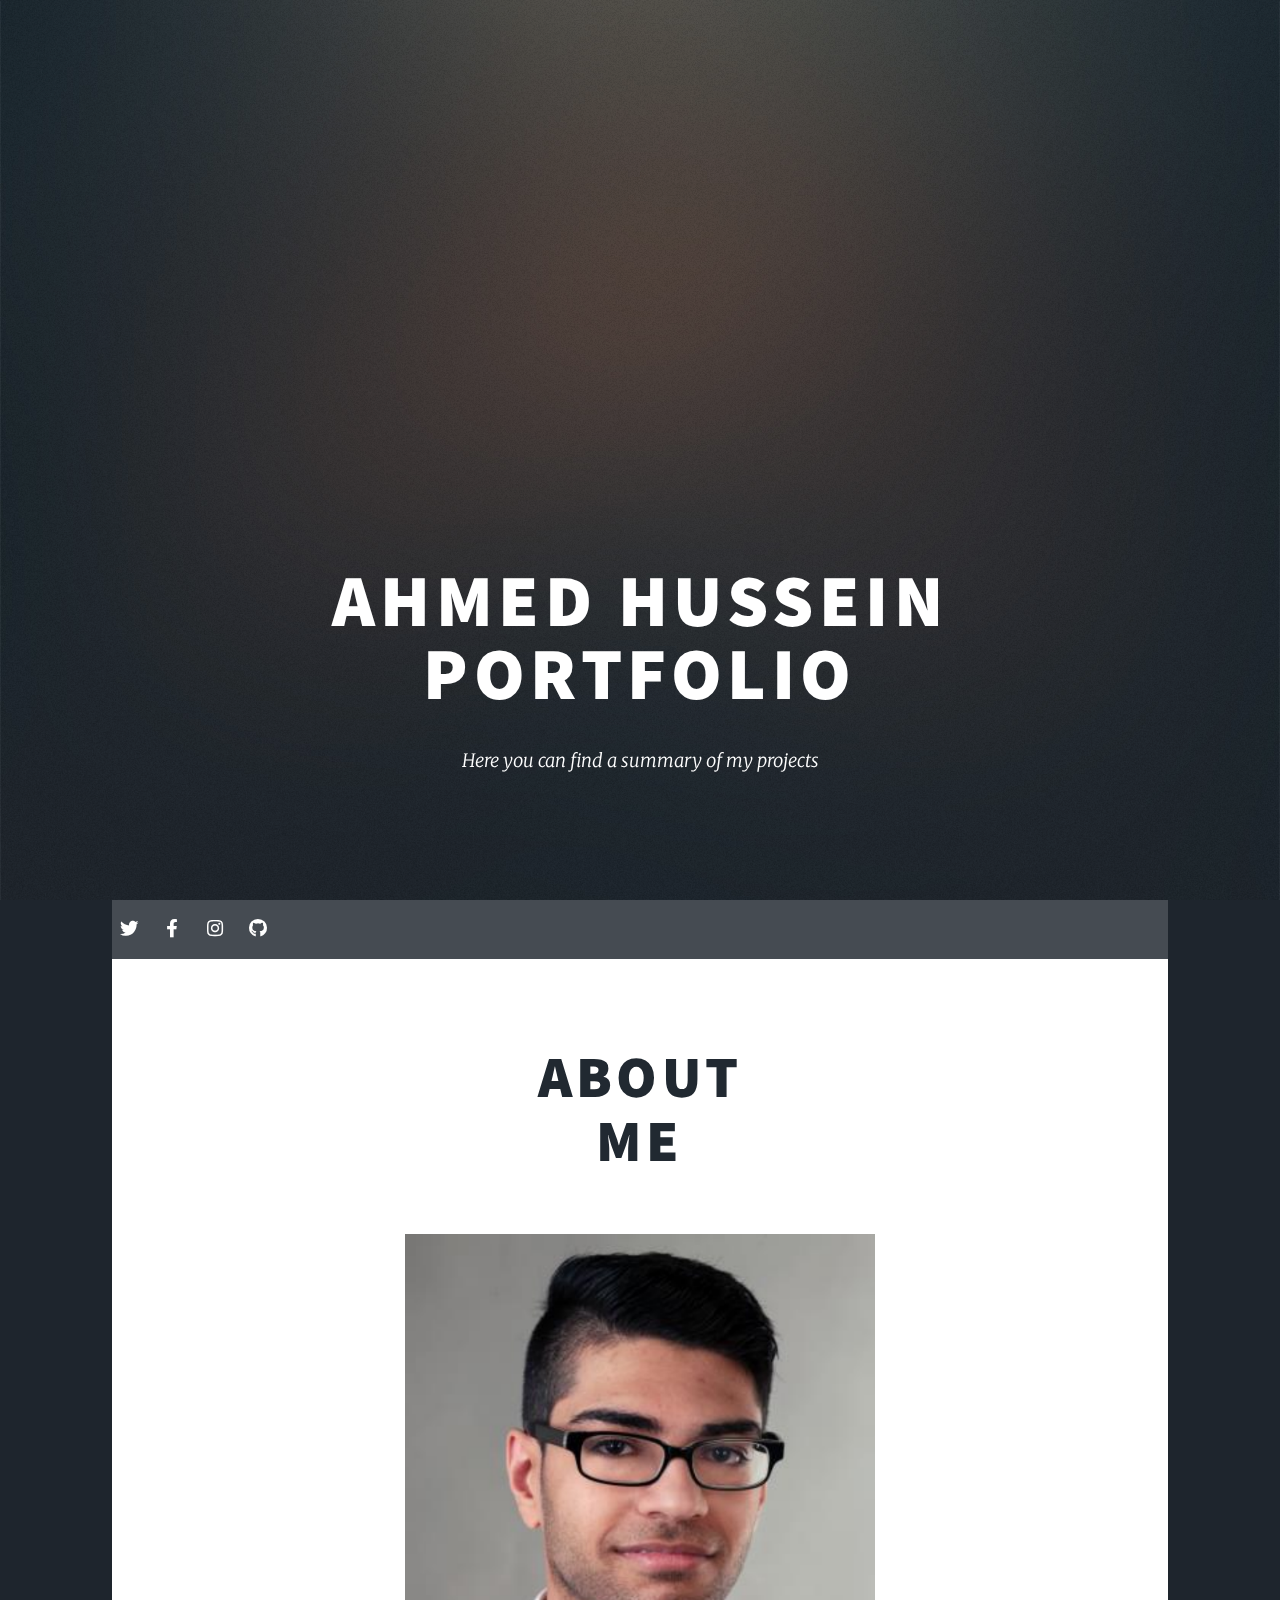
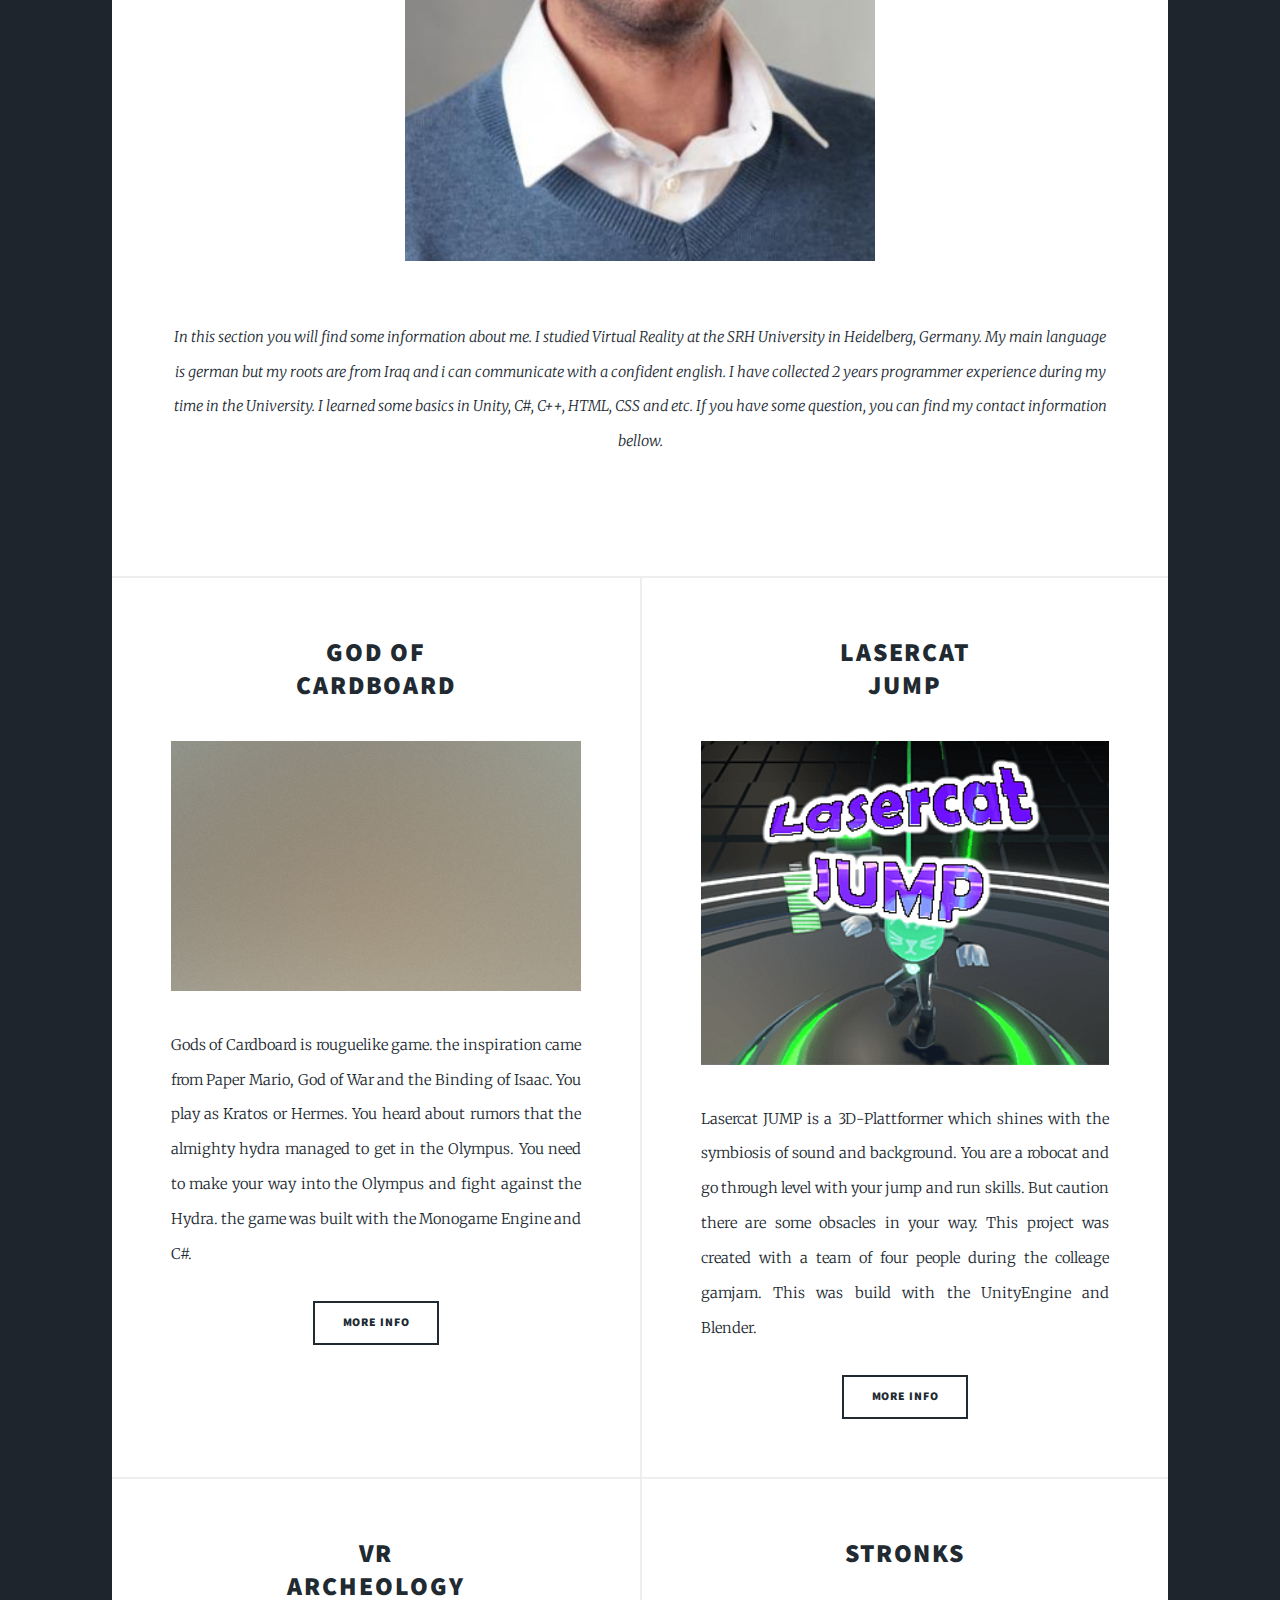
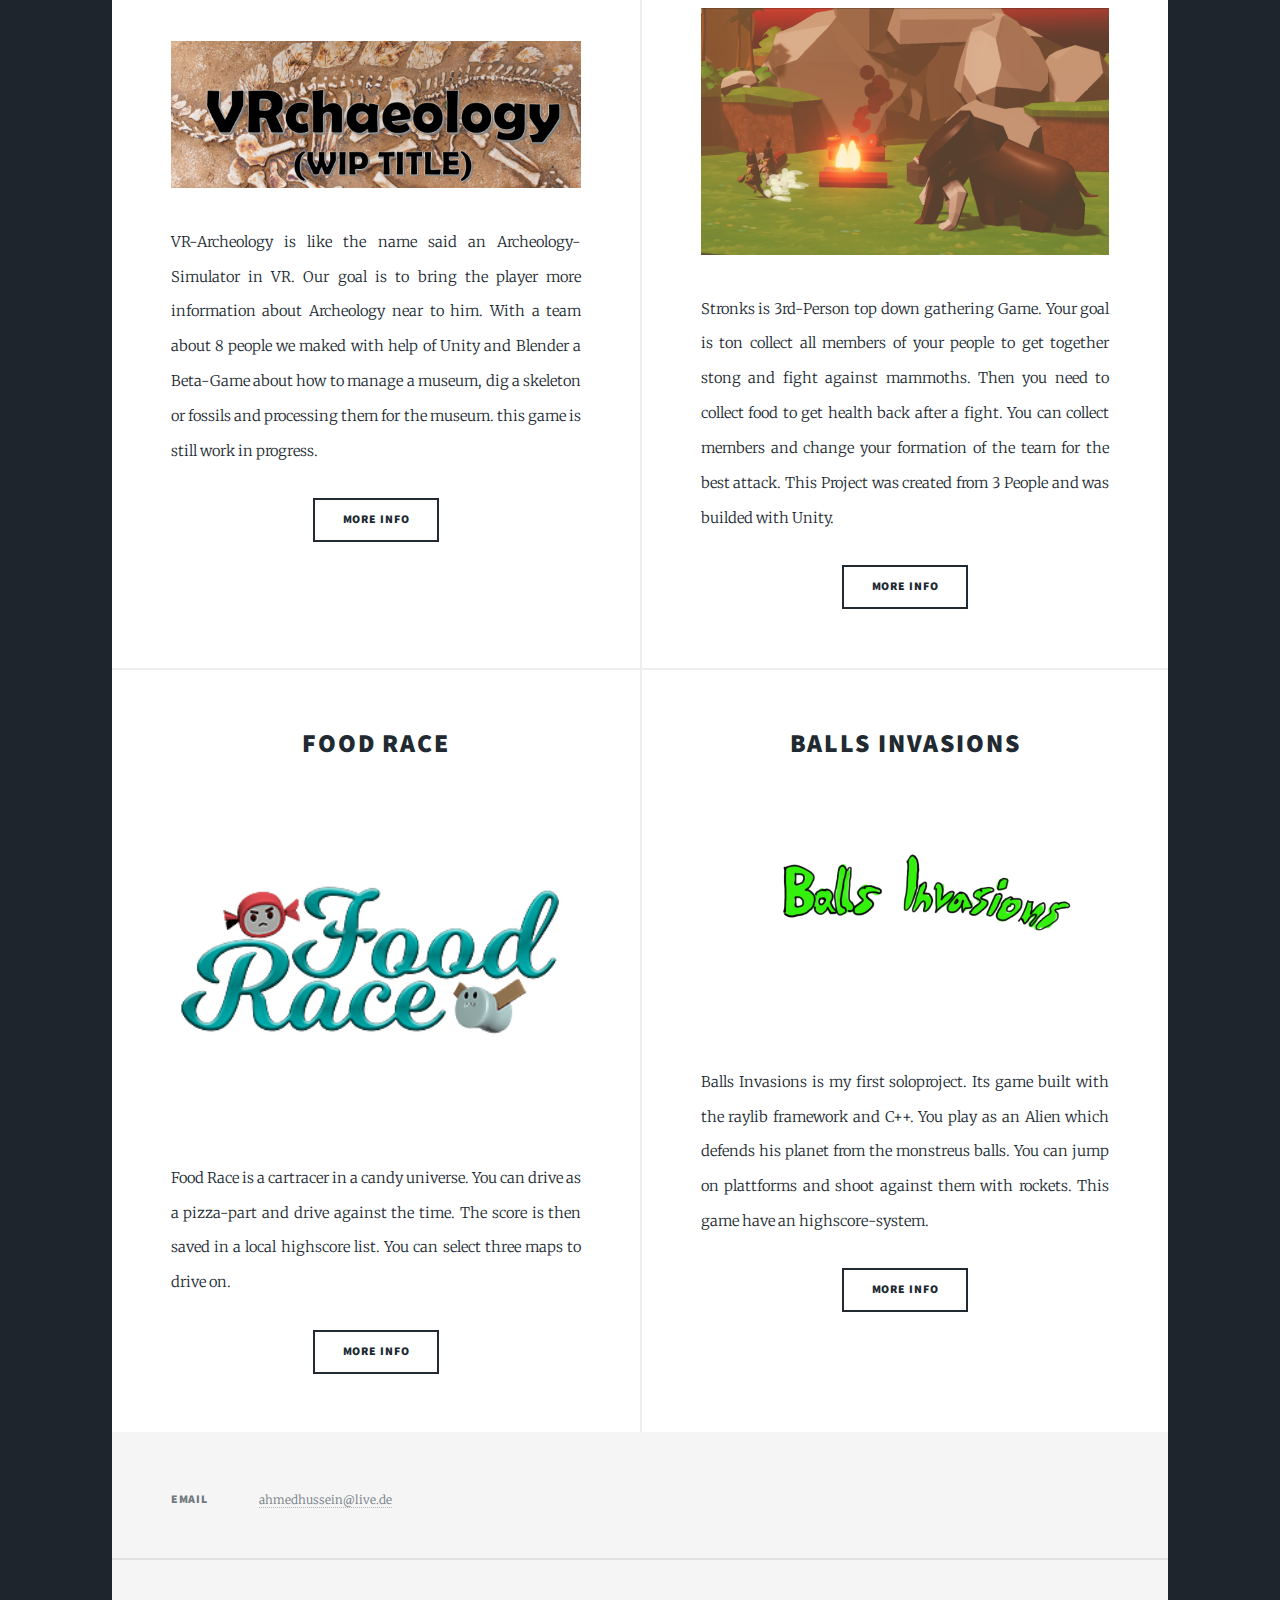
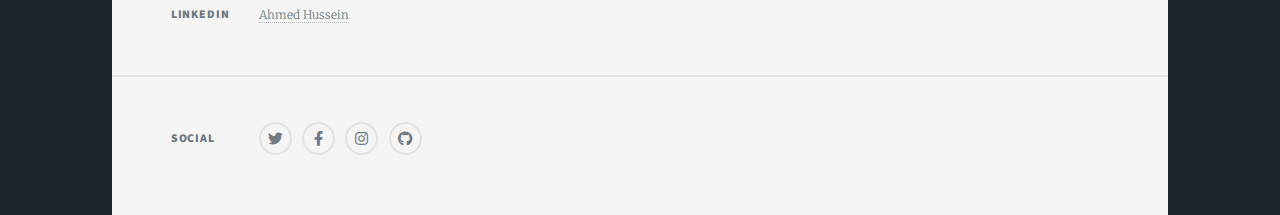
<file: index.html>
<!DOCTYPE HTML>
<html>
	<head>
		<title>Portfolio</title>
		<meta charset="utf-8" />
		<meta name="viewport" content="width=device-width, initial-scale=1, user-scalable=no" />
		<link rel="stylesheet" href="assets/css/main.css" />
		<noscript><link rel="stylesheet" href="assets/css/noscript.css" /></noscript>
	</head>
	<body class="is-preload">

		<!-- Wrapper -->
			<div id="wrapper" class="fade-in">

				<!-- Intro -->
					<div id="intro">
						<h1>Ahmed Hussein<br />
						Portfolio</h1>
						<p>Here you can find a summary of my projects</p>
					
					</div>
				<!-- Nav -->
					<nav id="nav">
						<ul class="icons">
							<li><a href="https://twitter.com/4hmudi3" class="icon brands fa-twitter"><span class="label">Twitter</span></a></li>
							<li><a href="https://www.facebook.com/ahmed.hussein.52687506" class="icon brands fa-facebook-f"><span class="label">Facebook</span></a></li>
							<li><a href="https://www.instagram.com/ahm.udie/" class="icon brands fa-instagram"><span class="label">Instagram</span></a></li>
							<li><a href="https://github.com/ahmudie" class="icon brands fa-github"><span class="label">GitHub</span></a></li>
						</ul>
					</nav>

				<!-- Main -->
					<div id="main">

						<!-- Featured Post -->
							<article class="post featured">
								<header class="major">
									<h2>About<br />
										Me</a></h2>
										<a  class="image main"><img src="images/pic01.png" alt="" /></a>
									<p>In this section you will find some information about me. I studied Virtual Reality at the SRH University in Heidelberg, Germany. My main language is german but my roots are from Iraq and i can communicate with a confident english. I have collected 2 years programmer experience during my time in the University. I learned some basics in Unity, C#, C++, HTML, CSS and etc.      
									If you have some question, you can find my contact information bellow. </p>
								</header>
							</article>
							<section class="posts">
								<article>
									<header>
										<h2><a href="#">God of<br />
										Cardboard</a></h2>
									</header>
									<a href="#" class="image fit"><img src="images/pic02.jpg" alt="" /></a>
									<p>Gods of Cardboard is rouguelike game. the inspiration came from Paper Mario, God of War and the Binding of Isaac. You play as Kratos or Hermes. You heard about rumors that the almighty hydra managed to get in the Olympus. You need to make your way into the Olympus and fight against the Hydra.
										the game was built with the Monogame Engine and C#.
									</p>
									<ul class="actions special">
										<li><a href="https://drive.google.com/file/d/1Xeo0dTGuxJgbixsHj0pPhkkbexpvpGpn/view"  class="button">More Info</a></li>
									</ul>
								</article>
								<article>
									<header>
										<h2><a href="#">Lasercat<br />
										JUMP</a></h2>
									</header>
									<a href="#" class="image fit"><img src="images/pic03.png" alt="" /></a>
									<p>Lasercat JUMP is a 3D-Plattformer which shines with the symbiosis of sound and background. You are a robocat and go through level with your jump and run skills. But caution there are some obsacles in your way.
										This project was created with a team of four people during the colleage gamjam. This was build with the UnityEngine and Blender.</p>
									<ul class="actions special">
										<li><a href="#" class="button">More Info</a></li>
									</ul>
								</article>
								<article>
									<header>
										<h2><a href="#">VR<br />
										Archeology</a></h2>
									</header>
									<a href="#" class="image fit"><img src="images/pic04.png" alt="" /></a>
									<p>VR-Archeology is like the name said an Archeology-Simulator in VR. Our goal is to bring the player more information about Archeology near to him. With a team about 8 people we maked with help of Unity and Blender a Beta-Game about how to manage a museum, dig a skeleton or fossils and processing them for the museum.
										   this game is still work in progress. </p>
									<ul class="actions special">
										<li><a href="#" class="button">More Info</a></li>
									</ul>
								</article>
								<article>
									<header>
										<h2><a href="#">Stronks
										</a></h2>
									</header>
									<a href="#" class="image fit"><img src="images/pic05.png" alt="" /></a>
									<p>Stronks is 3rd-Person top down gathering Game. Your goal is ton collect all members of your people to get together stong and fight against mammoths. Then you need to collect food to get health back after a fight. You can collect members and change your formation of the team for the best attack. This Project was created from 3 People and was builded with Unity.</p>
									<ul class="actions special">
										<li><a href="https://dopamine-overload.itch.io/stronks" class="button">More Info</a></li>
									</ul>
								</article>
								<article>
									<header>
										<h2><a href="#">Food Race
										</a></h2>
									</header>
									<a href="#" class="image fit"><img src="images/pic06.png" alt="" /></a>
									<p>Food Race is a cartracer in a candy universe. You can drive as a pizza-part and drive against the time. The score is then saved in a local highscore list. You can select three maps to drive on. </p>
									<ul class="actions special">
										<li><a href="https://phyntom1.itch.io/foodrace" class="button">More Info</a></li>
									</ul>
								</article>
								<article>
									<header>
										<h2><a href="#">Balls Invasions
										</a></h2>
									</header>
									<a href="#" class="image fit"><img src="images/pic07.png" alt="" /></a>
									<p>Balls Invasions is my first soloproject. Its game built with the raylib framework and C++. You play as an Alien which defends his planet from the monstreus balls. You can jump on plattforms and shoot against them with rockets. This game have an highscore-system.</p>
									<ul class="actions special">
										<li><a href="" class="button">More Info</a></li>
									</ul>
								</article>
							</section>
					</div>

				<!-- Footer -->
					<footer id="footer">
						<section class="split contact">
							<section class="alt">
								<h3>Email</h3>
								<p><a href="#">ahmedhussein@live.de</a></p>
							</section>
							<section class="alt">
								<h3>LinkedIn</h3>
								<p><a href="https://www.linkedin.com/in/ahmed-hussein-a1aa39227/">Ahmed Hussein</a></p>
							</section>
							<section>
								<h3>Social</h3>
								<ul class="icons alt">
									<li><a href="https://twitter.com/4hmudi3" class="icon brands alt fa-twitter"><span class="label">Twitter</span></a></li>
									<li><a href="https://www.facebook.com/ahmed.hussein.52687506" class="icon brands alt fa-facebook-f"><span class="label">Facebook</span></a></li>
									<li><a href="https://www.instagram.com/ahm.udie/" class="icon brands alt fa-instagram"><span class="label">Instagram</span></a></li>
									<li><a href="https://github.com/ahmudie" class="icon brands alt fa-github"><span class="label">GitHub</span></a></li>
								</ul>
							</section>
						</section>
					</footer>

				

			</div>

		<!-- Scripts -->
			<script src="assets/js/jquery.min.js"></script>
			<script src="assets/js/jquery.scrollex.min.js"></script>
			<script src="assets/js/jquery.scrolly.min.js"></script>
			<script src="assets/js/browser.min.js"></script>
			<script src="assets/js/breakpoints.min.js"></script>
			<script src="assets/js/util.js"></script>
			<script src="assets/js/main.js"></script>

	</body>
</html>
</file>
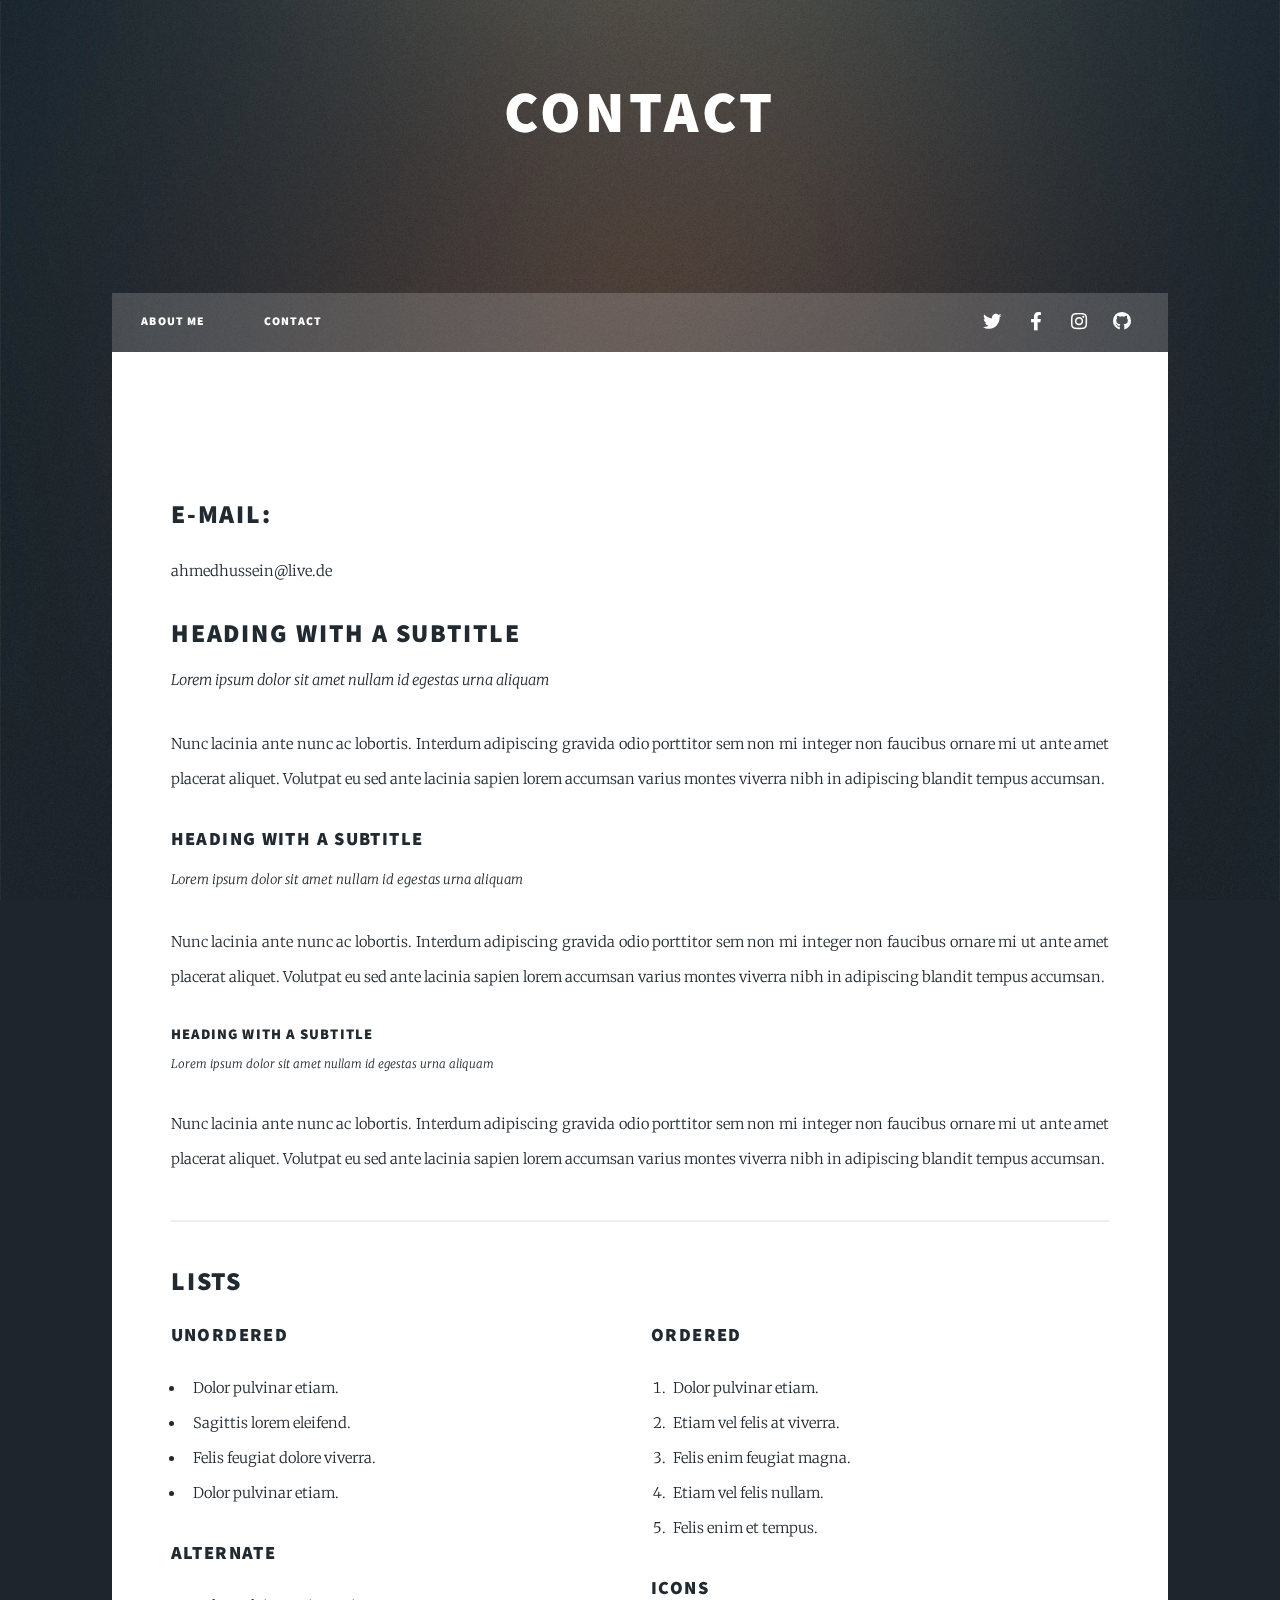
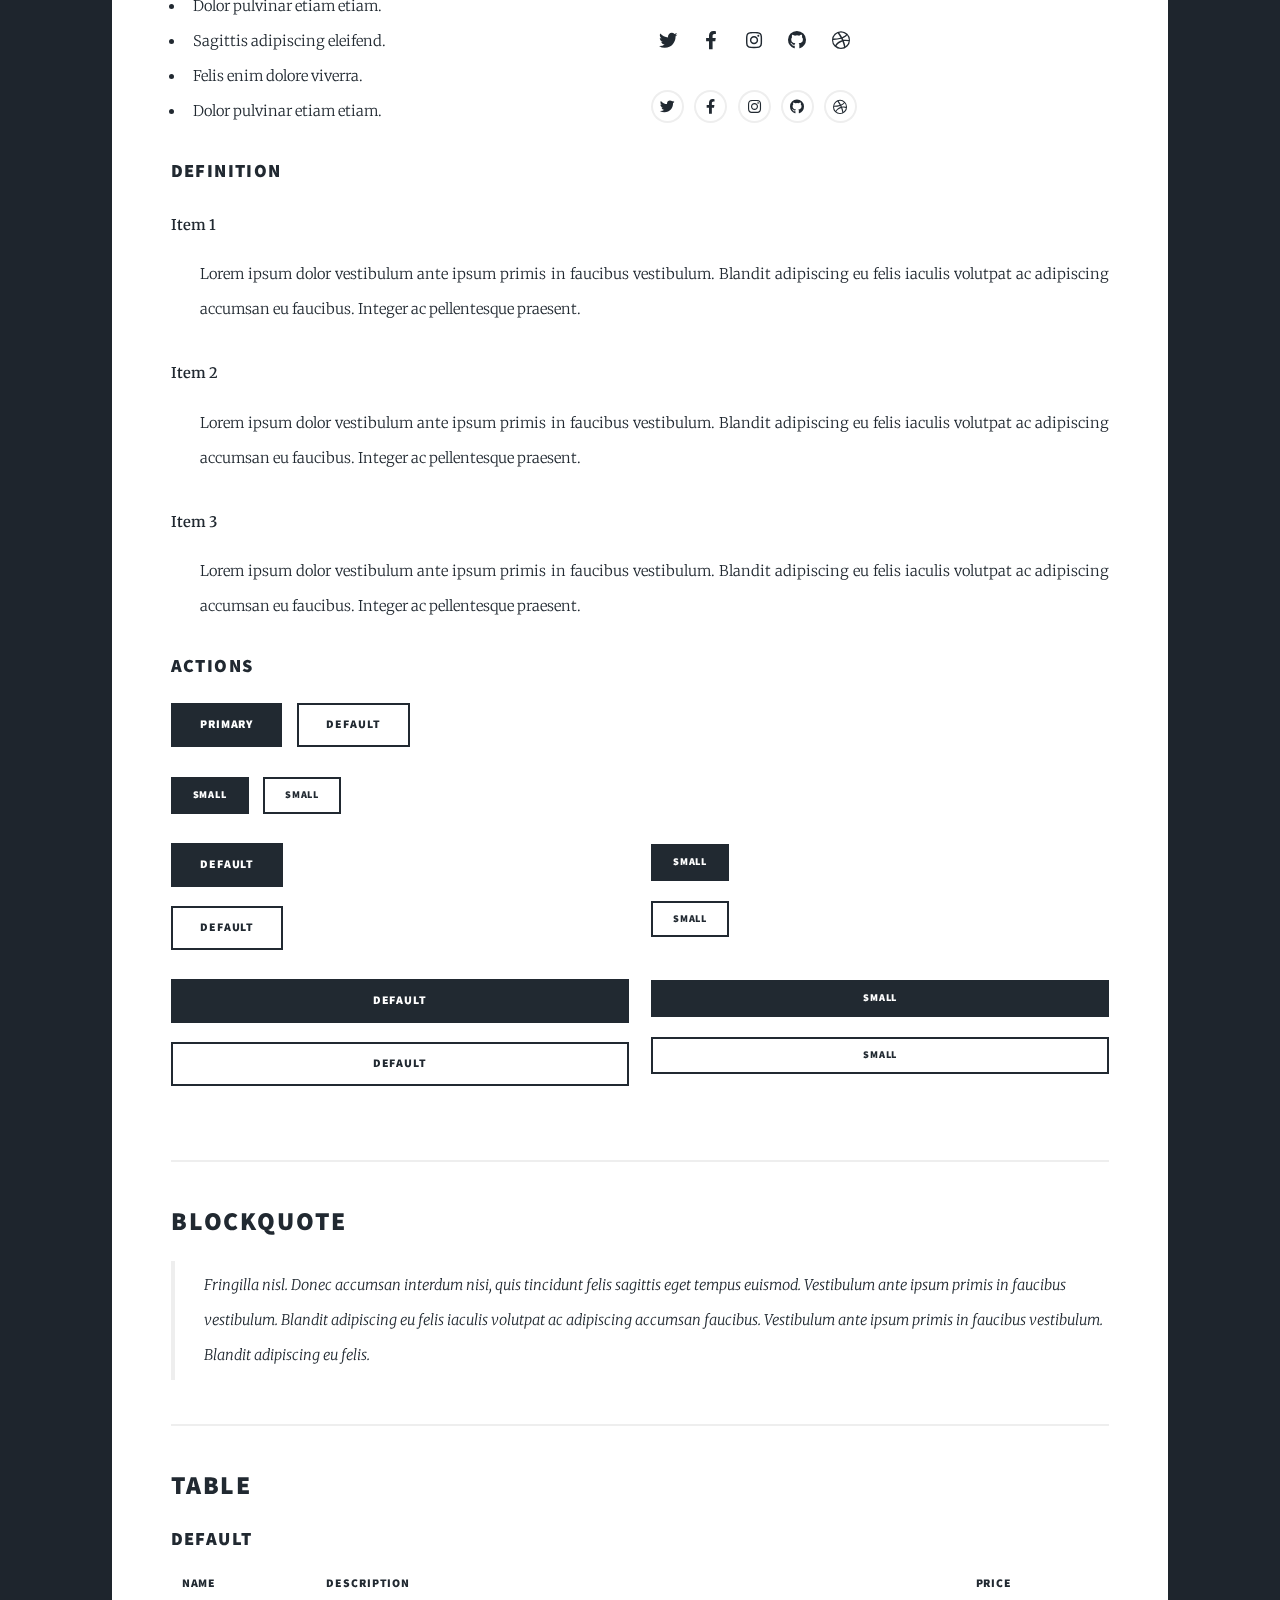
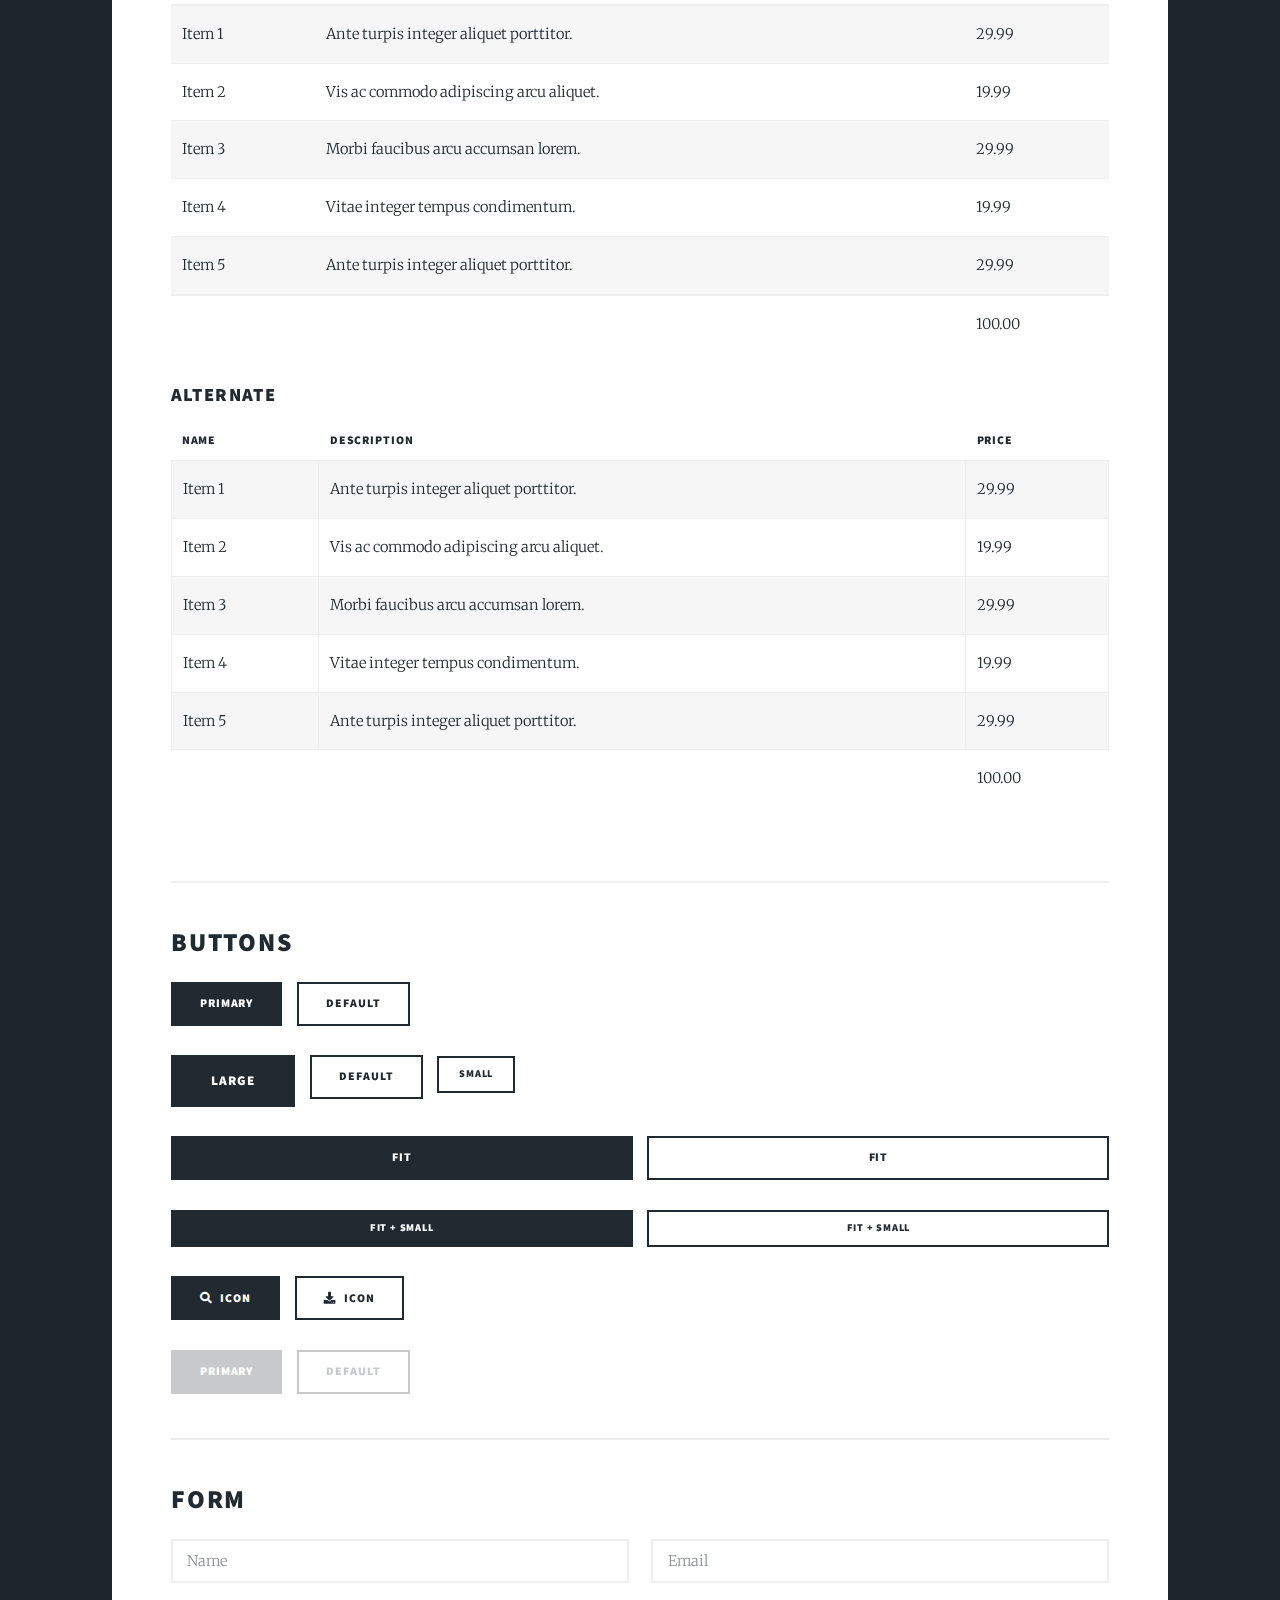
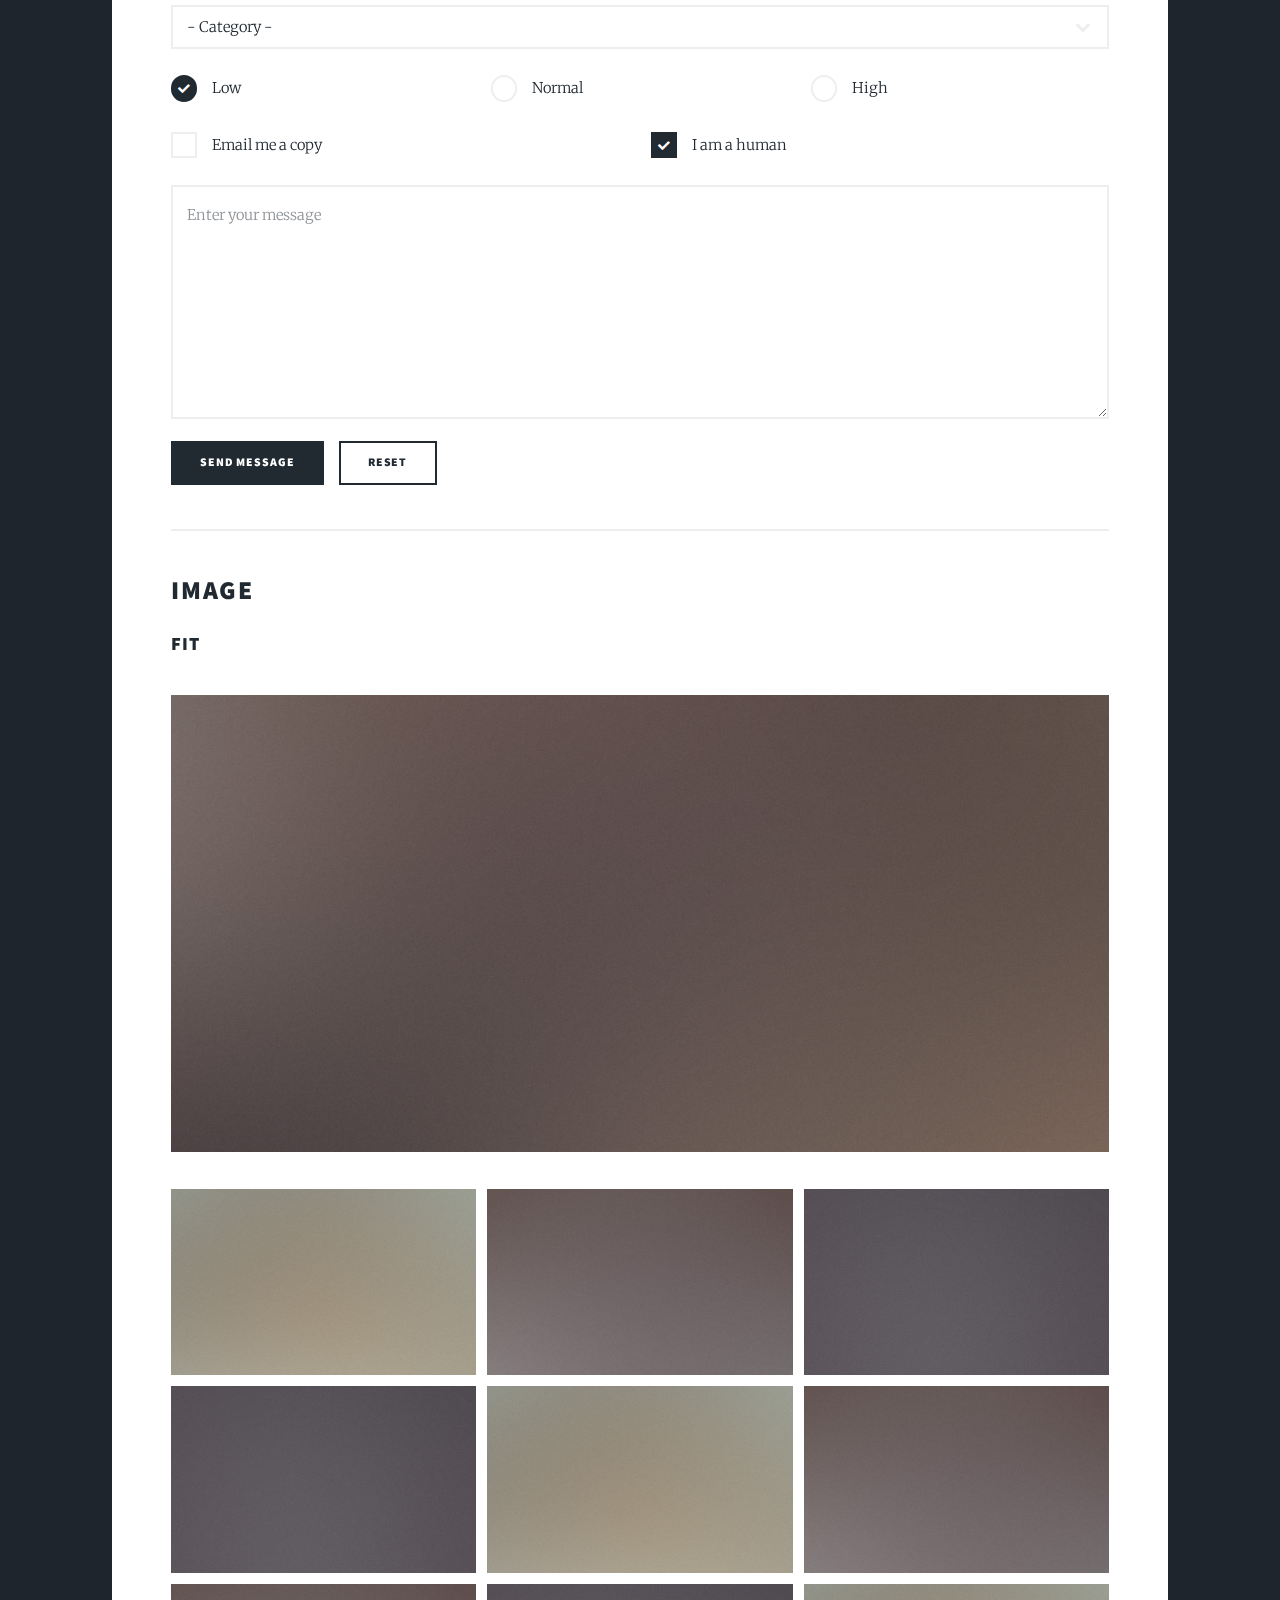
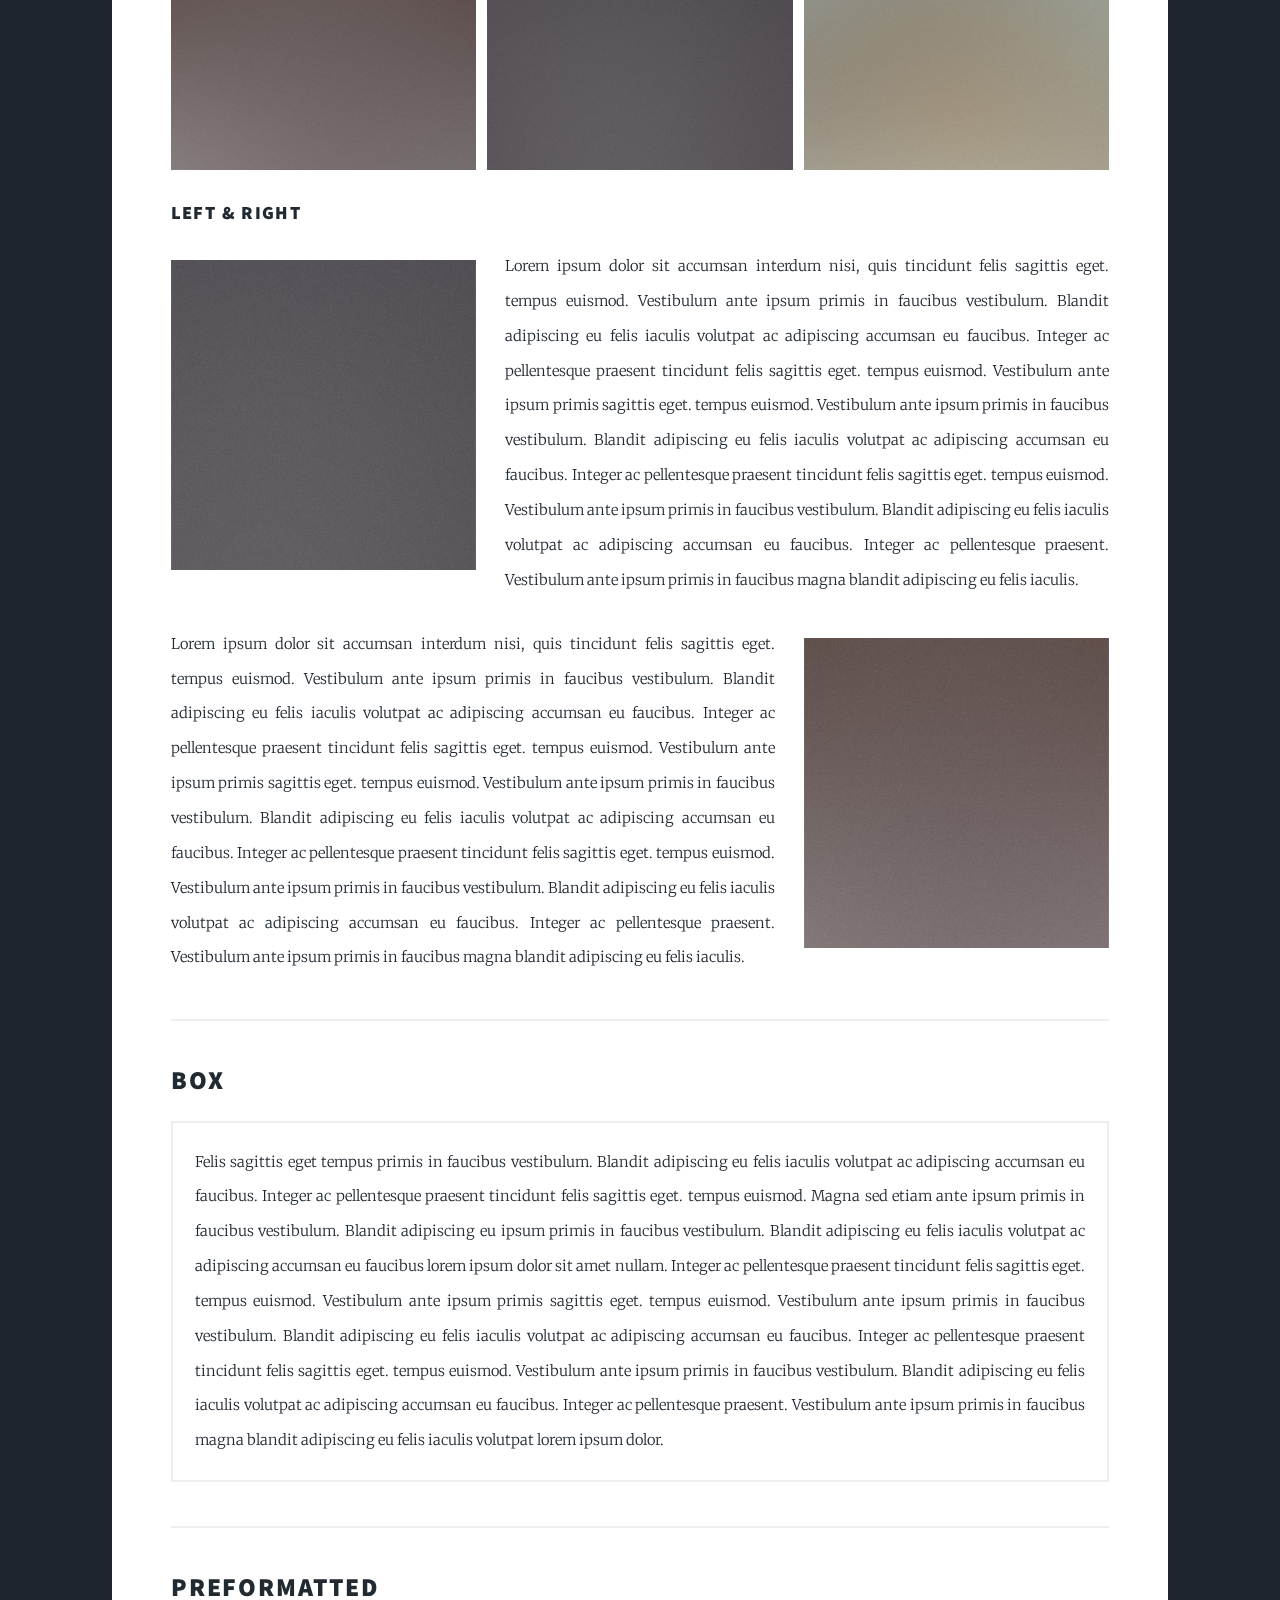
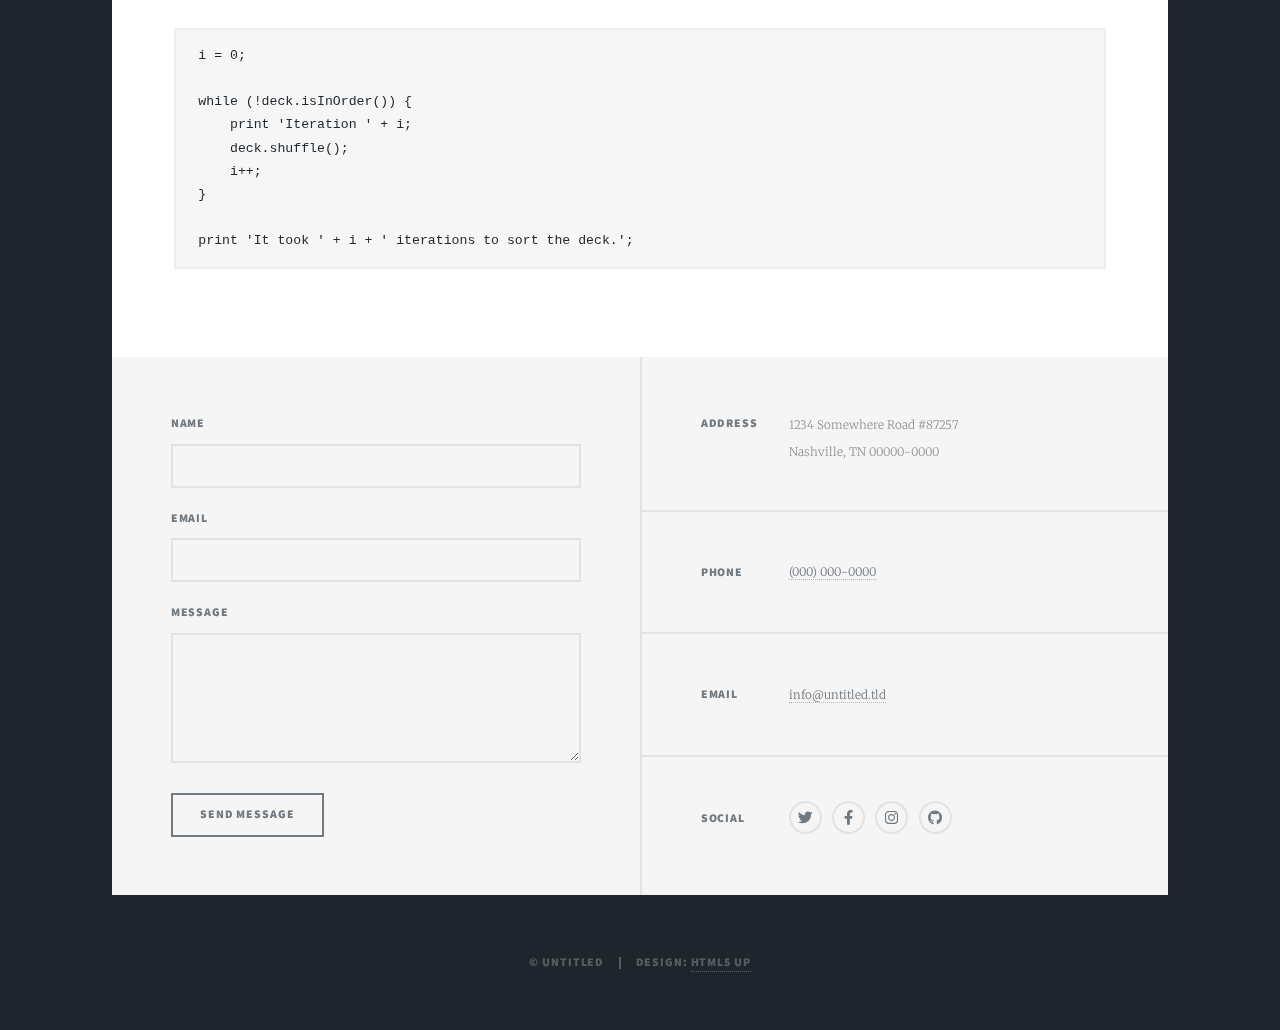
<file: elements.html>
<!DOCTYPE HTML>
<!--
	Massively by HTML5 UP
	html5up.net | @ajlkn
	Free for personal and commercial use under the CCA 3.0 license (html5up.net/license)
-->
<html>
	<head>
		<title>Elements Reference - Massively by HTML5 UP</title>
		<meta charset="utf-8" />
		<meta name="viewport" content="width=device-width, initial-scale=1, user-scalable=no" />
		<link rel="stylesheet" href="assets/css/main.css" />
		<noscript><link rel="stylesheet" href="assets/css/noscript.css" /></noscript>
	</head>
	<body class="is-preload">

		<!-- Wrapper -->
			<div id="wrapper">

				<!-- Header -->
					<header id="header">
						<h1>Contact</h1>
					</header>

				<!-- Nav -->
					<nav id="nav">
						<ul class="links">
							<li><a href="index.html">About me</a></li>
							<li><a href="generic.html">Contact</a></li>
						</ul>
						<ul class="icons">
							<li><a href="#" class="icon brands fa-twitter"><span class="label">Twitter</span></a></li>
							<li><a href="#" class="icon brands fa-facebook-f"><span class="label">Facebook</span></a></li>
							<li><a href="#" class="icon brands fa-instagram"><span class="label">Instagram</span></a></li>
							<li><a href="#" class="icon brands fa-github"><span class="label">GitHub</span></a></li>
						</ul>
					</nav>

				<!-- Main -->
					<div id="main">

						<!-- Post -->
							<section class="post">
								<header class="major">
								</header>

								<!-- Text stuff -->
									<h2>E-Mail:</h2>
									<p>ahmedhussein@live.de</p>
									
									<header>
										<h2>Heading with a Subtitle</h2>
										<p>Lorem ipsum dolor sit amet nullam id egestas urna aliquam</p>
									</header>
									<p>Nunc lacinia ante nunc ac lobortis. Interdum adipiscing gravida odio porttitor sem non mi integer non faucibus ornare mi ut ante amet placerat aliquet. Volutpat eu sed ante lacinia sapien lorem accumsan varius montes viverra nibh in adipiscing blandit tempus accumsan.</p>
									<header>
										<h3>Heading with a Subtitle</h3>
										<p>Lorem ipsum dolor sit amet nullam id egestas urna aliquam</p>
									</header>
									<p>Nunc lacinia ante nunc ac lobortis. Interdum adipiscing gravida odio porttitor sem non mi integer non faucibus ornare mi ut ante amet placerat aliquet. Volutpat eu sed ante lacinia sapien lorem accumsan varius montes viverra nibh in adipiscing blandit tempus accumsan.</p>
									<header>
										<h4>Heading with a Subtitle</h4>
										<p>Lorem ipsum dolor sit amet nullam id egestas urna aliquam</p>
									</header>
									<p>Nunc lacinia ante nunc ac lobortis. Interdum adipiscing gravida odio porttitor sem non mi integer non faucibus ornare mi ut ante amet placerat aliquet. Volutpat eu sed ante lacinia sapien lorem accumsan varius montes viverra nibh in adipiscing blandit tempus accumsan.</p>

									<hr />

								<!-- Lists -->
									<h2>Lists</h2>
									<div class="row">
										<div class="col-6 col-12-small">

											<h3>Unordered</h3>
											<ul>
												<li>Dolor pulvinar etiam.</li>
												<li>Sagittis lorem eleifend.</li>
												<li>Felis feugiat dolore viverra.</li>
												<li>Dolor pulvinar etiam.</li>
											</ul>

											<h3>Alternate</h3>
											<ul class="alt">
												<li>Dolor pulvinar etiam etiam.</li>
												<li>Sagittis adipiscing eleifend.</li>
												<li>Felis enim dolore viverra.</li>
												<li>Dolor pulvinar etiam etiam.</li>
											</ul>

										</div>
										<div class="col-6 col-12-small">

											<h3>Ordered</h3>
											<ol>
												<li>Dolor pulvinar etiam.</li>
												<li>Etiam vel felis at viverra.</li>
												<li>Felis enim feugiat magna.</li>
												<li>Etiam vel felis nullam.</li>
												<li>Felis enim et tempus.</li>
											</ol>

											<h3>Icons</h3>
											<ul class="icons">
												<li><a href="#" class="icon brands fa-twitter"><span class="label">Twitter</span></a></li>
												<li><a href="#" class="icon brands fa-facebook-f"><span class="label">Facebook</span></a></li>
												<li><a href="#" class="icon brands fa-instagram"><span class="label">Instagram</span></a></li>
												<li><a href="#" class="icon brands fa-github"><span class="label">Github</span></a></li>
												<li><a href="#" class="icon brands fa-dribbble"><span class="label">Dribbble</span></a></li>
											</ul>
											<ul class="icons alt">
												<li><a href="#" class="icon brands alt fa-twitter"><span class="label">Twitter</span></a></li>
												<li><a href="#" class="icon brands alt fa-facebook-f"><span class="label">Facebook</span></a></li>
												<li><a href="#" class="icon brands alt fa-instagram"><span class="label">Instagram</span></a></li>
												<li><a href="#" class="icon brands alt fa-github"><span class="label">Github</span></a></li>
												<li><a href="#" class="icon brands alt fa-dribbble"><span class="label">Dribbble</span></a></li>
											</ul>

										</div>
									</div>
									<h3>Definition</h3>
									<dl>
										<dt>Item 1</dt>
										<dd>
											<p>Lorem ipsum dolor vestibulum ante ipsum primis in faucibus vestibulum. Blandit adipiscing eu felis iaculis volutpat ac adipiscing accumsan eu faucibus. Integer ac pellentesque praesent.</p>
										</dd>
										<dt>Item 2</dt>
										<dd>
											<p>Lorem ipsum dolor vestibulum ante ipsum primis in faucibus vestibulum. Blandit adipiscing eu felis iaculis volutpat ac adipiscing accumsan eu faucibus. Integer ac pellentesque praesent.</p>
										</dd>
										<dt>Item 3</dt>
										<dd>
											<p>Lorem ipsum dolor vestibulum ante ipsum primis in faucibus vestibulum. Blandit adipiscing eu felis iaculis volutpat ac adipiscing accumsan eu faucibus. Integer ac pellentesque praesent.</p>
										</dd>
									</dl>

									<h3>Actions</h3>
									<ul class="actions">
										<li><a href="#" class="button primary">Primary</a></li>
										<li><a href="#" class="button">Default</a></li>
									</ul>
									<ul class="actions small">
										<li><a href="#" class="button primary small">Small</a></li>
										<li><a href="#" class="button small">Small</a></li>
									</ul>
									<div class="row">
										<div class="col-6 col-12-small">
											<ul class="actions stacked">
												<li><a href="#" class="button primary">Default</a></li>
												<li><a href="#" class="button">Default</a></li>
											</ul>
										</div>
										<div class="col-6 col-12-small">
											<ul class="actions stacked">
												<li><a href="#" class="button primary small">Small</a></li>
												<li><a href="#" class="button small">Small</a></li>
											</ul>
										</div>
									</div>
									<div class="row">
										<div class="col-6 col-12-small">
											<ul class="actions stacked">
												<li><a href="#" class="button primary fit">Default</a></li>
												<li><a href="#" class="button fit">Default</a></li>
											</ul>
										</div>
										<div class="col-6 col-12-small">
											<ul class="actions stacked">
												<li><a href="#" class="button primary small fit">Small</a></li>
												<li><a href="#" class="button small fit">Small</a></li>
											</ul>
										</div>
									</div>

									<hr />

								<!-- Blockquote -->
									<h2>Blockquote</h2>
									<blockquote>Fringilla nisl. Donec accumsan interdum nisi, quis tincidunt felis sagittis eget tempus euismod. Vestibulum ante ipsum primis in faucibus vestibulum. Blandit adipiscing eu felis iaculis volutpat ac adipiscing accumsan faucibus. Vestibulum ante ipsum primis in faucibus vestibulum. Blandit adipiscing eu felis.</blockquote>

									<hr />

								<!-- Table -->
									<h2>Table</h2>

									<h3>Default</h3>
									<div class="table-wrapper">
										<table>
											<thead>
												<tr>
													<th>Name</th>
													<th>Description</th>
													<th>Price</th>
												</tr>
											</thead>
											<tbody>
												<tr>
													<td>Item 1</td>
													<td>Ante turpis integer aliquet porttitor.</td>
													<td>29.99</td>
												</tr>
												<tr>
													<td>Item 2</td>
													<td>Vis ac commodo adipiscing arcu aliquet.</td>
													<td>19.99</td>
												</tr>
												<tr>
													<td>Item 3</td>
													<td> Morbi faucibus arcu accumsan lorem.</td>
													<td>29.99</td>
												</tr>
												<tr>
													<td>Item 4</td>
													<td>Vitae integer tempus condimentum.</td>
													<td>19.99</td>
												</tr>
												<tr>
													<td>Item 5</td>
													<td>Ante turpis integer aliquet porttitor.</td>
													<td>29.99</td>
												</tr>
											</tbody>
											<tfoot>
												<tr>
													<td colspan="2"></td>
													<td>100.00</td>
												</tr>
											</tfoot>
										</table>
									</div>

									<h3>Alternate</h3>
									<div class="table-wrapper">
										<table class="alt">
											<thead>
												<tr>
													<th>Name</th>
													<th>Description</th>
													<th>Price</th>
												</tr>
											</thead>
											<tbody>
												<tr>
													<td>Item 1</td>
													<td>Ante turpis integer aliquet porttitor.</td>
													<td>29.99</td>
												</tr>
												<tr>
													<td>Item 2</td>
													<td>Vis ac commodo adipiscing arcu aliquet.</td>
													<td>19.99</td>
												</tr>
												<tr>
													<td>Item 3</td>
													<td> Morbi faucibus arcu accumsan lorem.</td>
													<td>29.99</td>
												</tr>
												<tr>
													<td>Item 4</td>
													<td>Vitae integer tempus condimentum.</td>
													<td>19.99</td>
												</tr>
												<tr>
													<td>Item 5</td>
													<td>Ante turpis integer aliquet porttitor.</td>
													<td>29.99</td>
												</tr>
											</tbody>
											<tfoot>
												<tr>
													<td colspan="2"></td>
													<td>100.00</td>
												</tr>
											</tfoot>
										</table>
									</div>

									<hr />

								<!-- Buttons -->
									<h2>Buttons</h2>
									<ul class="actions">
										<li><a href="#" class="button primary">Primary</a></li>
										<li><a href="#" class="button">Default</a></li>
									</ul>
									<ul class="actions">
										<li><a href="#" class="button primary large">Large</a></li>
										<li><a href="#" class="button">Default</a></li>
										<li><a href="#" class="button small">Small</a></li>
									</ul>
									<ul class="actions fit">
										<li><a href="#" class="button primary fit">Fit</a></li>
										<li><a href="#" class="button fit">Fit</a></li>
									</ul>
									<ul class="actions fit small">
										<li><a href="#" class="button primary fit small">Fit + Small</a></li>
										<li><a href="#" class="button fit small">Fit + Small</a></li>
									</ul>
									<ul class="actions">
										<li><a href="#" class="button primary icon solid fa-search">Icon</a></li>
										<li><a href="#" class="button icon solid fa-download">Icon</a></li>
									</ul>
									<ul class="actions">
										<li><span class="button primary disabled">Primary</span></li>
										<li><span class="button disabled">Default</span></li>
									</ul>

									<hr />

								<!-- Form -->
									<h2>Form</h2>

									<form method="post" action="#">
										<div class="row gtr-uniform">
											<div class="col-6 col-12-xsmall">
												<input type="text" name="demo-name" id="demo-name" value="" placeholder="Name" />
											</div>
											<div class="col-6 col-12-xsmall">
												<input type="email" name="demo-email" id="demo-email" value="" placeholder="Email" />
											</div>
											<!-- Break -->
											<div class="col-12">
												<select name="demo-category" id="demo-category">
													<option value="">- Category -</option>
													<option value="1">Manufacturing</option>
													<option value="1">Shipping</option>
													<option value="1">Administration</option>
													<option value="1">Human Resources</option>
												</select>
											</div>
											<!-- Break -->
											<div class="col-4 col-12-small">
												<input type="radio" id="demo-priority-low" name="demo-priority" checked>
												<label for="demo-priority-low">Low</label>
											</div>
											<div class="col-4 col-12-small">
												<input type="radio" id="demo-priority-normal" name="demo-priority">
												<label for="demo-priority-normal">Normal</label>
											</div>
											<div class="col-4 col-12-small">
												<input type="radio" id="demo-priority-high" name="demo-priority">
												<label for="demo-priority-high">High</label>
											</div>
											<!-- Break -->
											<div class="col-6 col-12-small">
												<input type="checkbox" id="demo-copy" name="demo-copy">
												<label for="demo-copy">Email me a copy</label>
											</div>
											<div class="col-6 col-12-small">
												<input type="checkbox" id="demo-human" name="demo-human" checked>
												<label for="demo-human">I am a human</label>
											</div>
											<!-- Break -->
											<div class="col-12">
												<textarea name="demo-message" id="demo-message" placeholder="Enter your message" rows="6"></textarea>
											</div>
											<!-- Break -->
											<div class="col-12">
												<ul class="actions">
													<li><input type="submit" value="Send Message" class="primary" /></li>
													<li><input type="reset" value="Reset" /></li>
												</ul>
											</div>
										</div>
									</form>

									<hr />

								<!-- Image -->
									<h2>Image</h2>

									<h3>Fit</h3>
									<span class="image fit"><img src="images/pic01.jpg" alt="" /></span>
									<div class="box alt">
										<div class="row gtr-50 gtr-uniform">
											<div class="col-4"><span class="image fit"><img src="images/pic02.jpg" alt="" /></span></div>
											<div class="col-4"><span class="image fit"><img src="images/pic03.jpg" alt="" /></span></div>
											<div class="col-4"><span class="image fit"><img src="images/pic04.jpg" alt="" /></span></div>
											<!-- Break -->
											<div class="col-4"><span class="image fit"><img src="images/pic04.jpg" alt="" /></span></div>
											<div class="col-4"><span class="image fit"><img src="images/pic02.jpg" alt="" /></span></div>
											<div class="col-4"><span class="image fit"><img src="images/pic03.jpg" alt="" /></span></div>
											<!-- Break -->
											<div class="col-4"><span class="image fit"><img src="images/pic03.jpg" alt="" /></span></div>
											<div class="col-4"><span class="image fit"><img src="images/pic04.jpg" alt="" /></span></div>
											<div class="col-4"><span class="image fit"><img src="images/pic02.jpg" alt="" /></span></div>
										</div>
									</div>

									<h3>Left &amp; Right</h3>
									<p><span class="image left"><img src="images/pic08.jpg" alt="" /></span>Lorem ipsum dolor sit accumsan interdum nisi, quis tincidunt felis sagittis eget. tempus euismod. Vestibulum ante ipsum primis in faucibus vestibulum. Blandit adipiscing eu felis iaculis volutpat ac adipiscing accumsan eu faucibus. Integer ac pellentesque praesent tincidunt felis sagittis eget. tempus euismod. Vestibulum ante ipsum primis sagittis eget. tempus euismod. Vestibulum ante ipsum primis in faucibus vestibulum. Blandit adipiscing eu felis iaculis volutpat ac adipiscing accumsan eu faucibus. Integer ac pellentesque praesent tincidunt felis sagittis eget. tempus euismod. Vestibulum ante ipsum primis in faucibus vestibulum. Blandit adipiscing eu felis iaculis volutpat ac adipiscing accumsan eu faucibus. Integer ac pellentesque praesent. Vestibulum ante ipsum primis in faucibus magna blandit adipiscing eu felis iaculis.</p>
									<p><span class="image right"><img src="images/pic09.jpg" alt="" /></span>Lorem ipsum dolor sit accumsan interdum nisi, quis tincidunt felis sagittis eget. tempus euismod. Vestibulum ante ipsum primis in faucibus vestibulum. Blandit adipiscing eu felis iaculis volutpat ac adipiscing accumsan eu faucibus. Integer ac pellentesque praesent tincidunt felis sagittis eget. tempus euismod. Vestibulum ante ipsum primis sagittis eget. tempus euismod. Vestibulum ante ipsum primis in faucibus vestibulum. Blandit adipiscing eu felis iaculis volutpat ac adipiscing accumsan eu faucibus. Integer ac pellentesque praesent tincidunt felis sagittis eget. tempus euismod. Vestibulum ante ipsum primis in faucibus vestibulum. Blandit adipiscing eu felis iaculis volutpat ac adipiscing accumsan eu faucibus. Integer ac pellentesque praesent. Vestibulum ante ipsum primis in faucibus magna blandit adipiscing eu felis iaculis.</p>

									<hr />

								<!-- Box -->
									<h2>Box</h2>
									<div class="box">
										<p>Felis sagittis eget tempus primis in faucibus vestibulum. Blandit adipiscing eu felis iaculis volutpat ac adipiscing accumsan eu faucibus. Integer ac pellentesque praesent tincidunt felis sagittis eget. tempus euismod. Magna sed etiam ante ipsum primis in faucibus vestibulum. Blandit adipiscing eu ipsum primis in faucibus vestibulum. Blandit adipiscing eu felis iaculis volutpat ac adipiscing accumsan eu faucibus lorem ipsum dolor sit amet nullam. Integer ac pellentesque praesent tincidunt felis sagittis eget. tempus euismod. Vestibulum ante ipsum primis sagittis eget. tempus euismod. Vestibulum ante ipsum primis in faucibus vestibulum. Blandit adipiscing eu felis iaculis volutpat ac adipiscing accumsan eu faucibus. Integer ac pellentesque praesent tincidunt felis sagittis eget. tempus euismod. Vestibulum ante ipsum primis in faucibus vestibulum. Blandit adipiscing eu felis iaculis volutpat ac adipiscing accumsan eu faucibus. Integer ac pellentesque praesent. Vestibulum ante ipsum primis in faucibus magna blandit adipiscing eu felis iaculis volutpat lorem ipsum dolor.</p>
									</div>

									<hr />

								<!-- Preformatted Code -->
									<h2>Preformatted</h2>
									<pre><code>i = 0;

while (!deck.isInOrder()) {
    print 'Iteration ' + i;
    deck.shuffle();
    i++;
}

print 'It took ' + i + ' iterations to sort the deck.';
</code></pre>

							</section>

					</div>

				<!-- Footer -->
					<footer id="footer">
						<section>
							<form method="post" action="#">
								<div class="fields">
									<div class="field">
										<label for="name">Name</label>
										<input type="text" name="name" id="name" />
									</div>
									<div class="field">
										<label for="email">Email</label>
										<input type="text" name="email" id="email" />
									</div>
									<div class="field">
										<label for="message">Message</label>
										<textarea name="message" id="message" rows="3"></textarea>
									</div>
								</div>
								<ul class="actions">
									<li><input type="submit" value="Send Message" /></li>
								</ul>
							</form>
						</section>
						<section class="split contact">
							<section class="alt">
								<h3>Address</h3>
								<p>1234 Somewhere Road #87257<br />
								Nashville, TN 00000-0000</p>
							</section>
							<section>
								<h3>Phone</h3>
								<p><a href="#">(000) 000-0000</a></p>
							</section>
							<section>
								<h3>Email</h3>
								<p><a href="#">info@untitled.tld</a></p>
							</section>
							<section>
								<h3>Social</h3>
								<ul class="icons alt">
									<li><a href="#" class="icon brands alt fa-twitter"><span class="label">Twitter</span></a></li>
									<li><a href="#" class="icon brands alt fa-facebook-f"><span class="label">Facebook</span></a></li>
									<li><a href="#" class="icon brands alt fa-instagram"><span class="label">Instagram</span></a></li>
									<li><a href="#" class="icon brands alt fa-github"><span class="label">GitHub</span></a></li>
								</ul>
							</section>
						</section>
					</footer>

				<!-- Copyright -->
					<div id="copyright">
						<ul><li>&copy; Untitled</li><li>Design: <a href="https://html5up.net">HTML5 UP</a></li></ul>
					</div>

			</div>

		<!-- Scripts -->
			<script src="assets/js/jquery.min.js"></script>
			<script src="assets/js/jquery.scrollex.min.js"></script>
			<script src="assets/js/jquery.scrolly.min.js"></script>
			<script src="assets/js/browser.min.js"></script>
			<script src="assets/js/breakpoints.min.js"></script>
			<script src="assets/js/util.js"></script>
			<script src="assets/js/main.js"></script>

	</body>
</html>
</file>
<file: assets/css/main.css>
@import url(fontawesome-all.min.css);
@import url("https://fonts.googleapis.com/css?family=Merriweather:300,700,300italic,700italic|Source+Sans+Pro:900");

/*
	Massively by HTML5 UP
	html5up.net | @ajlkn
	Free for personal and commercial use under the CCA 3.0 license (html5up.net/license)
*/

html, body, div, span, applet, object,
iframe, h1, h2, h3, h4, h5, h6, p, blockquote,
pre, a, abbr, acronym, address, big, cite,
code, del, dfn, em, img, ins, kbd, q, s, samp,
small, strike, strong, sub, sup, tt, var, b,
u, i, center, dl, dt, dd, ol, ul, li, fieldset,
form, label, legend, table, caption, tbody,
tfoot, thead, tr, th, td, article, aside,
canvas, details, embed, figure, figcaption,
footer, header, hgroup, menu, nav, output, ruby,
section, summary, time, mark, audio, video {
	margin: 0;
	padding: 0;
	border: 0;
	font-size: 100%;
	font: inherit;
	vertical-align: baseline;}

article, aside, details, figcaption, figure,
footer, header, hgroup, menu, nav, section {
	display: block;}

body {
	line-height: 1;
}

ol, ul {
	list-style: none;
}

blockquote, q {
	quotes: none;
}

	blockquote:before, blockquote:after, q:before, q:after {
		content: '';
		content: none;
	}

table {
	border-collapse: collapse;
	border-spacing: 0;
}

body {
	-webkit-text-size-adjust: none;
}

mark {
	background-color: transparent;
	color: inherit;
}

input::-moz-focus-inner {
	border: 0;
	padding: 0;
}

input, select, textarea {
	-moz-appearance: none;
	-webkit-appearance: none;
	-ms-appearance: none;
	appearance: none;
}

/* Basic */

	@-ms-viewport {
		width: device-width;
	}

	body {
		-ms-overflow-style: scrollbar;
	}

	@media screen and (max-width: 480px) {

		html, body {
			min-width: 320px;
		}

	}

	html {
		box-sizing: border-box;
	}

	*, *:before, *:after {
		box-sizing: inherit;
	}

	body {
		background-color: #1e252d;
	}

		body.is-preload *, body.is-preload *:before, body.is-preload *:after {
			-moz-animation: none !important;
			-webkit-animation: none !important;
			-ms-animation: none !important;
			animation: none !important;
			-moz-transition: none !important;
			-webkit-transition: none !important;
			-ms-transition: none !important;
			transition: none !important;
		}

/* Type */

	html {
		font-size: 16pt;
	}

		@media screen and (max-width: 1680px) {

			html {
				font-size: 12pt;
			}

		}

		@media screen and (max-width: 1280px) {

			html {
				font-size: 11pt;
			}

		}

		@media screen and (max-width: 360px) {

			html {
				font-size: 10pt;
			}

		}

	body {
		color: #212931;
	}

	body, input, select, textarea {
		font-family: "Merriweather", Georgia, serif;
		font-weight: 300;
		font-size: 1rem;
		line-height: 2.375;
	}

	a {
		-moz-transition: color 0.2s ease-in-out, background-color 0.2s ease-in-out, border-color 0.2s ease-in-out, box-shadow 0.2s ease-in-out;
		-webkit-transition: color 0.2s ease-in-out, background-color 0.2s ease-in-out, border-color 0.2s ease-in-out, box-shadow 0.2s ease-in-out;
		-ms-transition: color 0.2s ease-in-out, background-color 0.2s ease-in-out, border-color 0.2s ease-in-out, box-shadow 0.2s ease-in-out;
		transition: color 0.2s ease-in-out, background-color 0.2s ease-in-out, border-color 0.2s ease-in-out, box-shadow 0.2s ease-in-out;
		border-bottom: dotted 1px;
		text-decoration: none;
	}

		a:hover {
			border-bottom-color: transparent;
		}

	strong, b {
		font-weight: 600;
	}

	em, i {
		font-style: italic;
	}

	p {
		text-align: justify;
		margin: 0 0 2rem 0;
	}

	h1, h2, h3, h4, h5, h6 {
		font-family: "Source Sans Pro", Helvetica, sans-serif;
		font-weight: 900;
		line-height: 1.5;
		letter-spacing: 0.075em;
		text-transform: uppercase;
		margin: 0 0 1rem 0;
	}

		h1 a, h2 a, h3 a, h4 a, h5 a, h6 a {
			border-bottom: 0;
			color: inherit;
			text-decoration: none;
		}

	h1 {
		font-size: 4rem;
		line-height: 1.1;
		margin: 0 0 2rem 0;
	}

	h2 {
		font-size: 1.75rem;
		line-height: 1.3;
		margin: 0 0 1.5rem 0;
	}

	h3 {
		font-size: 1.25rem;
		margin: 0 0 1.5rem 0;
	}

	h4 {
		font-size: 1rem;
	}

	h5 {
		font-size: 0.9rem;
	}

	h6 {
		font-size: 0.8rem;
	}

	sub {
		font-size: 0.8rem;
		position: relative;
		top: 0.5rem;
	}

	sup {
		font-size: 0.8rem;
		position: relative;
		top: -0.5rem;
	}

	blockquote {
		border-left: solid 4px;
		font-style: italic;
		margin: 0 0 2rem 0;
		padding: 0.5rem 0 0.5rem 2rem;
	}

	code {
		border: solid 2px;
		font-family: "Courier New", monospace;
		font-size: 0.9rem;
		margin: 0 0.25rem;
		padding: 0.25rem 0.65rem;
	}

	pre {
		-webkit-overflow-scrolling: touch;
		font-family: "Courier New", monospace;
		font-size: 0.9rem;
		margin: 0 0 2rem 0;
	}

		pre code {
			display: block;
			line-height: 1.75;
			padding: 1rem 1.5rem;
			overflow-x: auto;
		}

	hr {
		border: 0;
		border-bottom: solid 2px;
		margin: 3rem 0;
	}

		hr.major {
			margin: 5rem 0;
		}

	.align-left {
		text-align: left;
	}

	.align-center {
		text-align: center;
	}

	.align-right {
		text-align: right;
	}

	input, select, textarea {
		color: #212931;
	}

	a {
		color: #212931;
		border-bottom-color: rgba(33, 41, 49, 0.5);
	}

		a:hover {
			border-bottom-color: transparent;
			color: #18bfef !important;
		}

	strong, b {
		color: #212931;
	}

	h1, h2, h3, h4, h5, h6 {
		color: #212931;
	}

	blockquote {
		border-left-color: #eeeeee;
	}

	code {
		background: rgba(220, 220, 220, 0.25);
		border-color: #eeeeee;
	}

	hr {
		border-bottom-color: #eeeeee;
	}

/* Row */

	.row {
		display: flex;
		flex-wrap: wrap;
		box-sizing: border-box;
		align-items: stretch;
	}

		.row > * {
			box-sizing: border-box;
		}

		.row.gtr-uniform > * > :last-child {
			margin-bottom: 0;
		}

		.row.aln-left {
			justify-content: flex-start;
		}

		.row.aln-center {
			justify-content: center;
		}

		.row.aln-right {
			justify-content: flex-end;
		}

		.row.aln-top {
			align-items: flex-start;
		}

		.row.aln-middle {
			align-items: center;
		}

		.row.aln-bottom {
			align-items: flex-end;
		}

		.row > .imp {
			order: -1;
		}

		.row > .col-1 {
			width: 8.33333%;
		}

		.row > .off-1 {
			margin-left: 8.33333%;
		}

		.row > .col-2 {
			width: 16.66667%;
		}

		.row > .off-2 {
			margin-left: 16.66667%;
		}

		.row > .col-3 {
			width: 25%;
		}

		.row > .off-3 {
			margin-left: 25%;
		}

		.row > .col-4 {
			width: 33.33333%;
		}

		.row > .off-4 {
			margin-left: 33.33333%;
		}

		.row > .col-5 {
			width: 41.66667%;
		}

		.row > .off-5 {
			margin-left: 41.66667%;
		}

		.row > .col-6 {
			width: 50%;
		}

		.row > .off-6 {
			margin-left: 50%;
		}

		.row > .col-7 {
			width: 58.33333%;
		}

		.row > .off-7 {
			margin-left: 58.33333%;
		}

		.row > .col-8 {
			width: 66.66667%;
		}

		.row > .off-8 {
			margin-left: 66.66667%;
		}

		.row > .col-9 {
			width: 75%;
		}

		.row > .off-9 {
			margin-left: 75%;
		}

		.row > .col-10 {
			width: 83.33333%;
		}

		.row > .off-10 {
			margin-left: 83.33333%;
		}

		.row > .col-11 {
			width: 91.66667%;
		}

		.row > .off-11 {
			margin-left: 91.66667%;
		}

		.row > .col-12 {
			width: 100%;
		}

		.row > .off-12 {
			margin-left: 100%;
		}

		.row.gtr-0 {
			margin-top: 0;
			margin-left: 0rem;
		}

			.row.gtr-0 > * {
				padding: 0 0 0 0rem;
			}

			.row.gtr-0.gtr-uniform {
				margin-top: 0rem;
			}

				.row.gtr-0.gtr-uniform > * {
					padding-top: 0rem;
				}

		.row.gtr-25 {
			margin-top: 0;
			margin-left: -0.375rem;
		}

			.row.gtr-25 > * {
				padding: 0 0 0 0.375rem;
			}

			.row.gtr-25.gtr-uniform {
				margin-top: -0.375rem;
			}

				.row.gtr-25.gtr-uniform > * {
					padding-top: 0.375rem;
				}

		.row.gtr-50 {
			margin-top: 0;
			margin-left: -0.75rem;
		}

			.row.gtr-50 > * {
				padding: 0 0 0 0.75rem;
			}

			.row.gtr-50.gtr-uniform {
				margin-top: -0.75rem;
			}

				.row.gtr-50.gtr-uniform > * {
					padding-top: 0.75rem;
				}

		.row {
			margin-top: 0;
			margin-left: -1.5rem;
		}

			.row > * {
				padding: 0 0 0 1.5rem;
			}

			.row.gtr-uniform {
				margin-top: -1.5rem;
			}

				.row.gtr-uniform > * {
					padding-top: 1.5rem;
				}

		.row.gtr-150 {
			margin-top: 0;
			margin-left: -2.25rem;
		}

			.row.gtr-150 > * {
				padding: 0 0 0 2.25rem;
			}

			.row.gtr-150.gtr-uniform {
				margin-top: -2.25rem;
			}

				.row.gtr-150.gtr-uniform > * {
					padding-top: 2.25rem;
				}

		.row.gtr-200 {
			margin-top: 0;
			margin-left: -3rem;
		}

			.row.gtr-200 > * {
				padding: 0 0 0 3rem;
			}

			.row.gtr-200.gtr-uniform {
				margin-top: -3rem;
			}

				.row.gtr-200.gtr-uniform > * {
					padding-top: 3rem;
				}

		@media screen and (max-width: 1680px) {

			.row {
				display: flex;
				flex-wrap: wrap;
				box-sizing: border-box;
				align-items: stretch;
			}

				.row > * {
					box-sizing: border-box;
				}

				.row.gtr-uniform > * > :last-child {
					margin-bottom: 0;
				}

				.row.aln-left {
					justify-content: flex-start;
				}

				.row.aln-center {
					justify-content: center;
				}

				.row.aln-right {
					justify-content: flex-end;
				}

				.row.aln-top {
					align-items: flex-start;
				}

				.row.aln-middle {
					align-items: center;
				}

				.row.aln-bottom {
					align-items: flex-end;
				}

				.row > .imp-xlarge {
					order: -1;
				}

				.row > .col-1-xlarge {
					width: 8.33333%;
				}

				.row > .off-1-xlarge {
					margin-left: 8.33333%;
				}

				.row > .col-2-xlarge {
					width: 16.66667%;
				}

				.row > .off-2-xlarge {
					margin-left: 16.66667%;
				}

				.row > .col-3-xlarge {
					width: 25%;
				}

				.row > .off-3-xlarge {
					margin-left: 25%;
				}

				.row > .col-4-xlarge {
					width: 33.33333%;
				}

				.row > .off-4-xlarge {
					margin-left: 33.33333%;
				}

				.row > .col-5-xlarge {
					width: 41.66667%;
				}

				.row > .off-5-xlarge {
					margin-left: 41.66667%;
				}

				.row > .col-6-xlarge {
					width: 50%;
				}

				.row > .off-6-xlarge {
					margin-left: 50%;
				}

				.row > .col-7-xlarge {
					width: 58.33333%;
				}

				.row > .off-7-xlarge {
					margin-left: 58.33333%;
				}

				.row > .col-8-xlarge {
					width: 66.66667%;
				}

				.row > .off-8-xlarge {
					margin-left: 66.66667%;
				}

				.row > .col-9-xlarge {
					width: 75%;
				}

				.row > .off-9-xlarge {
					margin-left: 75%;
				}

				.row > .col-10-xlarge {
					width: 83.33333%;
				}

				.row > .off-10-xlarge {
					margin-left: 83.33333%;
				}

				.row > .col-11-xlarge {
					width: 91.66667%;
				}

				.row > .off-11-xlarge {
					margin-left: 91.66667%;
				}

				.row > .col-12-xlarge {
					width: 100%;
				}

				.row > .off-12-xlarge {
					margin-left: 100%;
				}

				.row.gtr-0 {
					margin-top: 0;
					margin-left: 0rem;
				}

					.row.gtr-0 > * {
						padding: 0 0 0 0rem;
					}

					.row.gtr-0.gtr-uniform {
						margin-top: 0rem;
					}

						.row.gtr-0.gtr-uniform > * {
							padding-top: 0rem;
						}

				.row.gtr-25 {
					margin-top: 0;
					margin-left: -0.375rem;
				}

					.row.gtr-25 > * {
						padding: 0 0 0 0.375rem;
					}

					.row.gtr-25.gtr-uniform {
						margin-top: -0.375rem;
					}

						.row.gtr-25.gtr-uniform > * {
							padding-top: 0.375rem;
						}

				.row.gtr-50 {
					margin-top: 0;
					margin-left: -0.75rem;
				}

					.row.gtr-50 > * {
						padding: 0 0 0 0.75rem;
					}

					.row.gtr-50.gtr-uniform {
						margin-top: -0.75rem;
					}

						.row.gtr-50.gtr-uniform > * {
							padding-top: 0.75rem;
						}

				.row {
					margin-top: 0;
					margin-left: -1.5rem;
				}

					.row > * {
						padding: 0 0 0 1.5rem;
					}

					.row.gtr-uniform {
						margin-top: -1.5rem;
					}

						.row.gtr-uniform > * {
							padding-top: 1.5rem;
						}

				.row.gtr-150 {
					margin-top: 0;
					margin-left: -2.25rem;
				}

					.row.gtr-150 > * {
						padding: 0 0 0 2.25rem;
					}

					.row.gtr-150.gtr-uniform {
						margin-top: -2.25rem;
					}

						.row.gtr-150.gtr-uniform > * {
							padding-top: 2.25rem;
						}

				.row.gtr-200 {
					margin-top: 0;
					margin-left: -3rem;
				}

					.row.gtr-200 > * {
						padding: 0 0 0 3rem;
					}

					.row.gtr-200.gtr-uniform {
						margin-top: -3rem;
					}

						.row.gtr-200.gtr-uniform > * {
							padding-top: 3rem;
						}

		}

		@media screen and (max-width: 1280px) {

			.row {
				display: flex;
				flex-wrap: wrap;
				box-sizing: border-box;
				align-items: stretch;
			}

				.row > * {
					box-sizing: border-box;
				}

				.row.gtr-uniform > * > :last-child {
					margin-bottom: 0;
				}

				.row.aln-left {
					justify-content: flex-start;
				}

				.row.aln-center {
					justify-content: center;
				}

				.row.aln-right {
					justify-content: flex-end;
				}

				.row.aln-top {
					align-items: flex-start;
				}

				.row.aln-middle {
					align-items: center;
				}

				.row.aln-bottom {
					align-items: flex-end;
				}

				.row > .imp-large {
					order: -1;
				}

				.row > .col-1-large {
					width: 8.33333%;
				}

				.row > .off-1-large {
					margin-left: 8.33333%;
				}

				.row > .col-2-large {
					width: 16.66667%;
				}

				.row > .off-2-large {
					margin-left: 16.66667%;
				}

				.row > .col-3-large {
					width: 25%;
				}

				.row > .off-3-large {
					margin-left: 25%;
				}

				.row > .col-4-large {
					width: 33.33333%;
				}

				.row > .off-4-large {
					margin-left: 33.33333%;
				}

				.row > .col-5-large {
					width: 41.66667%;
				}

				.row > .off-5-large {
					margin-left: 41.66667%;
				}

				.row > .col-6-large {
					width: 50%;
				}

				.row > .off-6-large {
					margin-left: 50%;
				}

				.row > .col-7-large {
					width: 58.33333%;
				}

				.row > .off-7-large {
					margin-left: 58.33333%;
				}

				.row > .col-8-large {
					width: 66.66667%;
				}

				.row > .off-8-large {
					margin-left: 66.66667%;
				}

				.row > .col-9-large {
					width: 75%;
				}

				.row > .off-9-large {
					margin-left: 75%;
				}

				.row > .col-10-large {
					width: 83.33333%;
				}

				.row > .off-10-large {
					margin-left: 83.33333%;
				}

				.row > .col-11-large {
					width: 91.66667%;
				}

				.row > .off-11-large {
					margin-left: 91.66667%;
				}

				.row > .col-12-large {
					width: 100%;
				}

				.row > .off-12-large {
					margin-left: 100%;
				}

				.row.gtr-0 {
					margin-top: 0;
					margin-left: 0rem;
				}

					.row.gtr-0 > * {
						padding: 0 0 0 0rem;
					}

					.row.gtr-0.gtr-uniform {
						margin-top: 0rem;
					}

						.row.gtr-0.gtr-uniform > * {
							padding-top: 0rem;
						}

				.row.gtr-25 {
					margin-top: 0;
					margin-left: -0.375rem;
				}

					.row.gtr-25 > * {
						padding: 0 0 0 0.375rem;
					}

					.row.gtr-25.gtr-uniform {
						margin-top: -0.375rem;
					}

						.row.gtr-25.gtr-uniform > * {
							padding-top: 0.375rem;
						}

				.row.gtr-50 {
					margin-top: 0;
					margin-left: -0.75rem;
				}

					.row.gtr-50 > * {
						padding: 0 0 0 0.75rem;
					}

					.row.gtr-50.gtr-uniform {
						margin-top: -0.75rem;
					}

						.row.gtr-50.gtr-uniform > * {
							padding-top: 0.75rem;
						}

				.row {
					margin-top: 0;
					margin-left: -1.5rem;
				}

					.row > * {
						padding: 0 0 0 1.5rem;
					}

					.row.gtr-uniform {
						margin-top: -1.5rem;
					}

						.row.gtr-uniform > * {
							padding-top: 1.5rem;
						}

				.row.gtr-150 {
					margin-top: 0;
					margin-left: -2.25rem;
				}

					.row.gtr-150 > * {
						padding: 0 0 0 2.25rem;
					}

					.row.gtr-150.gtr-uniform {
						margin-top: -2.25rem;
					}

						.row.gtr-150.gtr-uniform > * {
							padding-top: 2.25rem;
						}

				.row.gtr-200 {
					margin-top: 0;
					margin-left: -3rem;
				}

					.row.gtr-200 > * {
						padding: 0 0 0 3rem;
					}

					.row.gtr-200.gtr-uniform {
						margin-top: -3rem;
					}

						.row.gtr-200.gtr-uniform > * {
							padding-top: 3rem;
						}

		}

		@media screen and (max-width: 980px) {

			.row {
				display: flex;
				flex-wrap: wrap;
				box-sizing: border-box;
				align-items: stretch;
			}

				.row > * {
					box-sizing: border-box;
				}

				.row.gtr-uniform > * > :last-child {
					margin-bottom: 0;
				}

				.row.aln-left {
					justify-content: flex-start;
				}

				.row.aln-center {
					justify-content: center;
				}

				.row.aln-right {
					justify-content: flex-end;
				}

				.row.aln-top {
					align-items: flex-start;
				}

				.row.aln-middle {
					align-items: center;
				}

				.row.aln-bottom {
					align-items: flex-end;
				}

				.row > .imp-medium {
					order: -1;
				}

				.row > .col-1-medium {
					width: 8.33333%;
				}

				.row > .off-1-medium {
					margin-left: 8.33333%;
				}

				.row > .col-2-medium {
					width: 16.66667%;
				}

				.row > .off-2-medium {
					margin-left: 16.66667%;
				}

				.row > .col-3-medium {
					width: 25%;
				}

				.row > .off-3-medium {
					margin-left: 25%;
				}

				.row > .col-4-medium {
					width: 33.33333%;
				}

				.row > .off-4-medium {
					margin-left: 33.33333%;
				}

				.row > .col-5-medium {
					width: 41.66667%;
				}

				.row > .off-5-medium {
					margin-left: 41.66667%;
				}

				.row > .col-6-medium {
					width: 50%;
				}

				.row > .off-6-medium {
					margin-left: 50%;
				}

				.row > .col-7-medium {
					width: 58.33333%;
				}

				.row > .off-7-medium {
					margin-left: 58.33333%;
				}

				.row > .col-8-medium {
					width: 66.66667%;
				}

				.row > .off-8-medium {
					margin-left: 66.66667%;
				}

				.row > .col-9-medium {
					width: 75%;
				}

				.row > .off-9-medium {
					margin-left: 75%;
				}

				.row > .col-10-medium {
					width: 83.33333%;
				}

				.row > .off-10-medium {
					margin-left: 83.33333%;
				}

				.row > .col-11-medium {
					width: 91.66667%;
				}

				.row > .off-11-medium {
					margin-left: 91.66667%;
				}

				.row > .col-12-medium {
					width: 100%;
				}

				.row > .off-12-medium {
					margin-left: 100%;
				}

				.row.gtr-0 {
					margin-top: 0;
					margin-left: 0rem;
				}

					.row.gtr-0 > * {
						padding: 0 0 0 0rem;
					}

					.row.gtr-0.gtr-uniform {
						margin-top: 0rem;
					}

						.row.gtr-0.gtr-uniform > * {
							padding-top: 0rem;
						}

				.row.gtr-25 {
					margin-top: 0;
					margin-left: -0.375rem;
				}

					.row.gtr-25 > * {
						padding: 0 0 0 0.375rem;
					}

					.row.gtr-25.gtr-uniform {
						margin-top: -0.375rem;
					}

						.row.gtr-25.gtr-uniform > * {
							padding-top: 0.375rem;
						}

				.row.gtr-50 {
					margin-top: 0;
					margin-left: -0.75rem;
				}

					.row.gtr-50 > * {
						padding: 0 0 0 0.75rem;
					}

					.row.gtr-50.gtr-uniform {
						margin-top: -0.75rem;
					}

						.row.gtr-50.gtr-uniform > * {
							padding-top: 0.75rem;
						}

				.row {
					margin-top: 0;
					margin-left: -1.5rem;
				}

					.row > * {
						padding: 0 0 0 1.5rem;
					}

					.row.gtr-uniform {
						margin-top: -1.5rem;
					}

						.row.gtr-uniform > * {
							padding-top: 1.5rem;
						}

				.row.gtr-150 {
					margin-top: 0;
					margin-left: -2.25rem;
				}

					.row.gtr-150 > * {
						padding: 0 0 0 2.25rem;
					}

					.row.gtr-150.gtr-uniform {
						margin-top: -2.25rem;
					}

						.row.gtr-150.gtr-uniform > * {
							padding-top: 2.25rem;
						}

				.row.gtr-200 {
					margin-top: 0;
					margin-left: -3rem;
				}

					.row.gtr-200 > * {
						padding: 0 0 0 3rem;
					}

					.row.gtr-200.gtr-uniform {
						margin-top: -3rem;
					}

						.row.gtr-200.gtr-uniform > * {
							padding-top: 3rem;
						}

		}

		@media screen and (max-width: 736px) {

			.row {
				display: flex;
				flex-wrap: wrap;
				box-sizing: border-box;
				align-items: stretch;
			}

				.row > * {
					box-sizing: border-box;
				}

				.row.gtr-uniform > * > :last-child {
					margin-bottom: 0;
				}

				.row.aln-left {
					justify-content: flex-start;
				}

				.row.aln-center {
					justify-content: center;
				}

				.row.aln-right {
					justify-content: flex-end;
				}

				.row.aln-top {
					align-items: flex-start;
				}

				.row.aln-middle {
					align-items: center;
				}

				.row.aln-bottom {
					align-items: flex-end;
				}

				.row > .imp-small {
					order: -1;
				}

				.row > .col-1-small {
					width: 8.33333%;
				}

				.row > .off-1-small {
					margin-left: 8.33333%;
				}

				.row > .col-2-small {
					width: 16.66667%;
				}

				.row > .off-2-small {
					margin-left: 16.66667%;
				}

				.row > .col-3-small {
					width: 25%;
				}

				.row > .off-3-small {
					margin-left: 25%;
				}

				.row > .col-4-small {
					width: 33.33333%;
				}

				.row > .off-4-small {
					margin-left: 33.33333%;
				}

				.row > .col-5-small {
					width: 41.66667%;
				}

				.row > .off-5-small {
					margin-left: 41.66667%;
				}

				.row > .col-6-small {
					width: 50%;
				}

				.row > .off-6-small {
					margin-left: 50%;
				}

				.row > .col-7-small {
					width: 58.33333%;
				}

				.row > .off-7-small {
					margin-left: 58.33333%;
				}

				.row > .col-8-small {
					width: 66.66667%;
				}

				.row > .off-8-small {
					margin-left: 66.66667%;
				}

				.row > .col-9-small {
					width: 75%;
				}

				.row > .off-9-small {
					margin-left: 75%;
				}

				.row > .col-10-small {
					width: 83.33333%;
				}

				.row > .off-10-small {
					margin-left: 83.33333%;
				}

				.row > .col-11-small {
					width: 91.66667%;
				}

				.row > .off-11-small {
					margin-left: 91.66667%;
				}

				.row > .col-12-small {
					width: 100%;
				}

				.row > .off-12-small {
					margin-left: 100%;
				}

				.row.gtr-0 {
					margin-top: 0;
					margin-left: 0rem;
				}

					.row.gtr-0 > * {
						padding: 0 0 0 0rem;
					}

					.row.gtr-0.gtr-uniform {
						margin-top: 0rem;
					}

						.row.gtr-0.gtr-uniform > * {
							padding-top: 0rem;
						}

				.row.gtr-25 {
					margin-top: 0;
					margin-left: -0.375rem;
				}

					.row.gtr-25 > * {
						padding: 0 0 0 0.375rem;
					}

					.row.gtr-25.gtr-uniform {
						margin-top: -0.375rem;
					}

						.row.gtr-25.gtr-uniform > * {
							padding-top: 0.375rem;
						}

				.row.gtr-50 {
					margin-top: 0;
					margin-left: -0.75rem;
				}

					.row.gtr-50 > * {
						padding: 0 0 0 0.75rem;
					}

					.row.gtr-50.gtr-uniform {
						margin-top: -0.75rem;
					}

						.row.gtr-50.gtr-uniform > * {
							padding-top: 0.75rem;
						}

				.row {
					margin-top: 0;
					margin-left: -1.5rem;
				}

					.row > * {
						padding: 0 0 0 1.5rem;
					}

					.row.gtr-uniform {
						margin-top: -1.5rem;
					}

						.row.gtr-uniform > * {
							padding-top: 1.5rem;
						}

				.row.gtr-150 {
					margin-top: 0;
					margin-left: -2.25rem;
				}

					.row.gtr-150 > * {
						padding: 0 0 0 2.25rem;
					}

					.row.gtr-150.gtr-uniform {
						margin-top: -2.25rem;
					}

						.row.gtr-150.gtr-uniform > * {
							padding-top: 2.25rem;
						}

				.row.gtr-200 {
					margin-top: 0;
					margin-left: -3rem;
				}

					.row.gtr-200 > * {
						padding: 0 0 0 3rem;
					}

					.row.gtr-200.gtr-uniform {
						margin-top: -3rem;
					}

						.row.gtr-200.gtr-uniform > * {
							padding-top: 3rem;
						}

		}

		@media screen and (max-width: 480px) {

			.row {
				display: flex;
				flex-wrap: wrap;
				box-sizing: border-box;
				align-items: stretch;
			}

				.row > * {
					box-sizing: border-box;
				}

				.row.gtr-uniform > * > :last-child {
					margin-bottom: 0;
				}

				.row.aln-left {
					justify-content: flex-start;
				}

				.row.aln-center {
					justify-content: center;
				}

				.row.aln-right {
					justify-content: flex-end;
				}

				.row.aln-top {
					align-items: flex-start;
				}

				.row.aln-middle {
					align-items: center;
				}

				.row.aln-bottom {
					align-items: flex-end;
				}

				.row > .imp-xsmall {
					order: -1;
				}

				.row > .col-1-xsmall {
					width: 8.33333%;
				}

				.row > .off-1-xsmall {
					margin-left: 8.33333%;
				}

				.row > .col-2-xsmall {
					width: 16.66667%;
				}

				.row > .off-2-xsmall {
					margin-left: 16.66667%;
				}

				.row > .col-3-xsmall {
					width: 25%;
				}

				.row > .off-3-xsmall {
					margin-left: 25%;
				}

				.row > .col-4-xsmall {
					width: 33.33333%;
				}

				.row > .off-4-xsmall {
					margin-left: 33.33333%;
				}

				.row > .col-5-xsmall {
					width: 41.66667%;
				}

				.row > .off-5-xsmall {
					margin-left: 41.66667%;
				}

				.row > .col-6-xsmall {
					width: 50%;
				}

				.row > .off-6-xsmall {
					margin-left: 50%;
				}

				.row > .col-7-xsmall {
					width: 58.33333%;
				}

				.row > .off-7-xsmall {
					margin-left: 58.33333%;
				}

				.row > .col-8-xsmall {
					width: 66.66667%;
				}

				.row > .off-8-xsmall {
					margin-left: 66.66667%;
				}

				.row > .col-9-xsmall {
					width: 75%;
				}

				.row > .off-9-xsmall {
					margin-left: 75%;
				}

				.row > .col-10-xsmall {
					width: 83.33333%;
				}

				.row > .off-10-xsmall {
					margin-left: 83.33333%;
				}

				.row > .col-11-xsmall {
					width: 91.66667%;
				}

				.row > .off-11-xsmall {
					margin-left: 91.66667%;
				}

				.row > .col-12-xsmall {
					width: 100%;
				}

				.row > .off-12-xsmall {
					margin-left: 100%;
				}

				.row.gtr-0 {
					margin-top: 0;
					margin-left: 0rem;
				}

					.row.gtr-0 > * {
						padding: 0 0 0 0rem;
					}

					.row.gtr-0.gtr-uniform {
						margin-top: 0rem;
					}

						.row.gtr-0.gtr-uniform > * {
							padding-top: 0rem;
						}

				.row.gtr-25 {
					margin-top: 0;
					margin-left: -0.375rem;
				}

					.row.gtr-25 > * {
						padding: 0 0 0 0.375rem;
					}

					.row.gtr-25.gtr-uniform {
						margin-top: -0.375rem;
					}

						.row.gtr-25.gtr-uniform > * {
							padding-top: 0.375rem;
						}

				.row.gtr-50 {
					margin-top: 0;
					margin-left: -0.75rem;
				}

					.row.gtr-50 > * {
						padding: 0 0 0 0.75rem;
					}

					.row.gtr-50.gtr-uniform {
						margin-top: -0.75rem;
					}

						.row.gtr-50.gtr-uniform > * {
							padding-top: 0.75rem;
						}

				.row {
					margin-top: 0;
					margin-left: -1.5rem;
				}

					.row > * {
						padding: 0 0 0 1.5rem;
					}

					.row.gtr-uniform {
						margin-top: -1.5rem;
					}

						.row.gtr-uniform > * {
							padding-top: 1.5rem;
						}

				.row.gtr-150 {
					margin-top: 0;
					margin-left: -2.25rem;
				}

					.row.gtr-150 > * {
						padding: 0 0 0 2.25rem;
					}

					.row.gtr-150.gtr-uniform {
						margin-top: -2.25rem;
					}

						.row.gtr-150.gtr-uniform > * {
							padding-top: 2.25rem;
						}

				.row.gtr-200 {
					margin-top: 0;
					margin-left: -3rem;
				}

					.row.gtr-200 > * {
						padding: 0 0 0 3rem;
					}

					.row.gtr-200.gtr-uniform {
						margin-top: -3rem;
					}

						.row.gtr-200.gtr-uniform > * {
							padding-top: 3rem;
						}

		}

		@media screen and (max-width: 360px) {

			.row {
				display: flex;
				flex-wrap: wrap;
				box-sizing: border-box;
				align-items: stretch;
			}

				.row > * {
					box-sizing: border-box;
				}

				.row.gtr-uniform > * > :last-child {
					margin-bottom: 0;
				}

				.row.aln-left {
					justify-content: flex-start;
				}

				.row.aln-center {
					justify-content: center;
				}

				.row.aln-right {
					justify-content: flex-end;
				}

				.row.aln-top {
					align-items: flex-start;
				}

				.row.aln-middle {
					align-items: center;
				}

				.row.aln-bottom {
					align-items: flex-end;
				}

				.row > .imp-xxsmall {
					order: -1;
				}

				.row > .col-1-xxsmall {
					width: 8.33333%;
				}

				.row > .off-1-xxsmall {
					margin-left: 8.33333%;
				}

				.row > .col-2-xxsmall {
					width: 16.66667%;
				}

				.row > .off-2-xxsmall {
					margin-left: 16.66667%;
				}

				.row > .col-3-xxsmall {
					width: 25%;
				}

				.row > .off-3-xxsmall {
					margin-left: 25%;
				}

				.row > .col-4-xxsmall {
					width: 33.33333%;
				}

				.row > .off-4-xxsmall {
					margin-left: 33.33333%;
				}

				.row > .col-5-xxsmall {
					width: 41.66667%;
				}

				.row > .off-5-xxsmall {
					margin-left: 41.66667%;
				}

				.row > .col-6-xxsmall {
					width: 50%;
				}

				.row > .off-6-xxsmall {
					margin-left: 50%;
				}

				.row > .col-7-xxsmall {
					width: 58.33333%;
				}

				.row > .off-7-xxsmall {
					margin-left: 58.33333%;
				}

				.row > .col-8-xxsmall {
					width: 66.66667%;
				}

				.row > .off-8-xxsmall {
					margin-left: 66.66667%;
				}

				.row > .col-9-xxsmall {
					width: 75%;
				}

				.row > .off-9-xxsmall {
					margin-left: 75%;
				}

				.row > .col-10-xxsmall {
					width: 83.33333%;
				}

				.row > .off-10-xxsmall {
					margin-left: 83.33333%;
				}

				.row > .col-11-xxsmall {
					width: 91.66667%;
				}

				.row > .off-11-xxsmall {
					margin-left: 91.66667%;
				}

				.row > .col-12-xxsmall {
					width: 100%;
				}

				.row > .off-12-xxsmall {
					margin-left: 100%;
				}

				.row.gtr-0 {
					margin-top: 0;
					margin-left: 0rem;
				}

					.row.gtr-0 > * {
						padding: 0 0 0 0rem;
					}

					.row.gtr-0.gtr-uniform {
						margin-top: 0rem;
					}

						.row.gtr-0.gtr-uniform > * {
							padding-top: 0rem;
						}

				.row.gtr-25 {
					margin-top: 0;
					margin-left: -0.375rem;
				}

					.row.gtr-25 > * {
						padding: 0 0 0 0.375rem;
					}

					.row.gtr-25.gtr-uniform {
						margin-top: -0.375rem;
					}

						.row.gtr-25.gtr-uniform > * {
							padding-top: 0.375rem;
						}

				.row.gtr-50 {
					margin-top: 0;
					margin-left: -0.75rem;
				}

					.row.gtr-50 > * {
						padding: 0 0 0 0.75rem;
					}

					.row.gtr-50.gtr-uniform {
						margin-top: -0.75rem;
					}

						.row.gtr-50.gtr-uniform > * {
							padding-top: 0.75rem;
						}

				.row {
					margin-top: 0;
					margin-left: -1.5rem;
				}

					.row > * {
						padding: 0 0 0 1.5rem;
					}

					.row.gtr-uniform {
						margin-top: -1.5rem;
					}

						.row.gtr-uniform > * {
							padding-top: 1.5rem;
						}

				.row.gtr-150 {
					margin-top: 0;
					margin-left: -2.25rem;
				}

					.row.gtr-150 > * {
						padding: 0 0 0 2.25rem;
					}

					.row.gtr-150.gtr-uniform {
						margin-top: -2.25rem;
					}

						.row.gtr-150.gtr-uniform > * {
							padding-top: 2.25rem;
						}

				.row.gtr-200 {
					margin-top: 0;
					margin-left: -3rem;
				}

					.row.gtr-200 > * {
						padding: 0 0 0 3rem;
					}

					.row.gtr-200.gtr-uniform {
						margin-top: -3rem;
					}

						.row.gtr-200.gtr-uniform > * {
							padding-top: 3rem;
						}

		}

/* Box */

	.box {
		border: solid 2px;
		margin-bottom: 2rem;
		padding: 1.5rem;
	}

		.box > :last-child,
		.box > :last-child > :last-child,
		.box > :last-child > :last-child > :last-child {
			margin-bottom: 0;
		}

		.box.alt {
			border: 0;
			border-radius: 0;
			padding: 0;
		}

	.box {
		border-color: #eeeeee;
	}

/* Button */

	input[type="submit"],
	input[type="reset"],
	input[type="button"],
	button,
	.button {
		-moz-appearance: none;
		-webkit-appearance: none;
		-ms-appearance: none;
		appearance: none;
		-moz-transition: background-color 0.2s ease-in-out, box-shadow 0.2s ease-in-out, color 0.2s ease-in-out;
		-webkit-transition: background-color 0.2s ease-in-out, box-shadow 0.2s ease-in-out, color 0.2s ease-in-out;
		-ms-transition: background-color 0.2s ease-in-out, box-shadow 0.2s ease-in-out, color 0.2s ease-in-out;
		transition: background-color 0.2s ease-in-out, box-shadow 0.2s ease-in-out, color 0.2s ease-in-out;
		border: 0;
		border-radius: 0;
		cursor: pointer;
		display: inline-block;
		font-family: "Source Sans Pro", Helvetica, sans-serif;
		font-size: 0.8rem;
		font-weight: 900;
		letter-spacing: 0.075em;
		height: 3rem;
		line-height: 3rem;
		padding: 0 2rem;
		text-align: center;
		text-decoration: none;
		text-transform: uppercase;
		white-space: nowrap;
	}

		input[type="submit"].icon:before,
		input[type="reset"].icon:before,
		input[type="button"].icon:before,
		button.icon:before,
		.button.icon:before {
			margin-right: 0.5rem;
		}

		input[type="submit"].icon.solo,
		input[type="reset"].icon.solo,
		input[type="button"].icon.solo,
		button.icon.solo,
		.button.icon.solo {
			position: relative;
			width: 4rem;
			height: 4rem;
			line-height: 4rem;
			border-radius: 4rem;
			text-indent: 4rem;
			overflow: hidden;
			padding: 0;
			white-space: nowrap;
		}

			input[type="submit"].icon.solo:before,
			input[type="reset"].icon.solo:before,
			input[type="button"].icon.solo:before,
			button.icon.solo:before,
			.button.icon.solo:before {
				position: absolute;
				display: block;
				top: 0;
				left: 0;
				width: inherit;
				height: inherit;
				line-height: inherit;
				font-size: 1.25rem;
				margin-right: 0;
				text-align: center;
				text-indent: 0;
			}

		input[type="submit"].fit,
		input[type="reset"].fit,
		input[type="button"].fit,
		button.fit,
		.button.fit {
			width: 100%;
		}

		input[type="submit"].small,
		input[type="reset"].small,
		input[type="button"].small,
		button.small,
		.button.small {
			font-size: 0.7rem;
			height: 2.5rem;
			line-height: 2.5rem;
			padding: 0 1.5rem;
		}

		input[type="submit"].large,
		input[type="reset"].large,
		input[type="button"].large,
		button.large,
		.button.large {
			font-size: 0.9rem;
			height: 3.5rem;
			line-height: 3.5rem;
			padding: 0 2.75rem;
		}

		@media screen and (max-width: 980px) {

			input[type="submit"],
			input[type="reset"],
			input[type="button"],
			button,
			.button {
				font-size: 0.9rem;
				height: 3.25rem;
				line-height: 3.25rem;
			}

				input[type="submit"].large,
				input[type="reset"].large,
				input[type="button"].large,
				button.large,
				.button.large {
					font-size: 1rem;
					height: 3.75rem;
					line-height: 3.75rem;
				}

		}

		input[type="submit"].disabled, input[type="submit"]:disabled,
		input[type="reset"].disabled,
		input[type="reset"]:disabled,
		input[type="button"].disabled,
		input[type="button"]:disabled,
		button.disabled,
		button:disabled,
		.button.disabled,
		.button:disabled {
			pointer-events: none;
			opacity: 0.25;
		}

	input[type="submit"],
	input[type="reset"],
	input[type="button"],
	button,
	.button {
		background-color: transparent;
		box-shadow: inset 0 0 0 2px #212931;
		color: #212931 !important;
	}

		input[type="submit"]:hover,
		input[type="reset"]:hover,
		input[type="button"]:hover,
		button:hover,
		.button:hover {
			box-shadow: inset 0 0 0 2px #18bfef;
			color: #18bfef !important;
		}

		input[type="submit"].primary,
		input[type="reset"].primary,
		input[type="button"].primary,
		button.primary,
		.button.primary {
			background-color: #212931;
			box-shadow: none;
			color: #ffffff !important;
		}

			input[type="submit"].primary:hover,
			input[type="reset"].primary:hover,
			input[type="button"].primary:hover,
			button.primary:hover,
			.button.primary:hover {
				background-color: #18bfef;
			}

/* Form */

	form {
		margin: 0 0 2rem 0;
	}

		form > :last-child {
			margin-bottom: 0;
		}

		form > .fields {
			display: -moz-flex;
			display: -webkit-flex;
			display: -ms-flex;
			display: flex;
			-moz-flex-wrap: wrap;
			-webkit-flex-wrap: wrap;
			-ms-flex-wrap: wrap;
			flex-wrap: wrap;
			width: calc(100% + 3rem);
			margin: -1.5rem 0 2rem -1.5rem;
		}

			form > .fields > .field {
				-moz-flex-grow: 0;
				-webkit-flex-grow: 0;
				-ms-flex-grow: 0;
				flex-grow: 0;
				-moz-flex-shrink: 0;
				-webkit-flex-shrink: 0;
				-ms-flex-shrink: 0;
				flex-shrink: 0;
				padding: 1.5rem 0 0 1.5rem;
				width: calc(100% - 1.5rem);
			}

				form > .fields > .field.half {
					width: calc(50% - 0.75rem);
				}

				form > .fields > .field.third {
					width: calc(100%/3 - 0.5rem);
				}

				form > .fields > .field.quarter {
					width: calc(25% - 0.375rem);
				}

		@media screen and (max-width: 480px) {

			form > .fields {
				width: calc(100% + 3rem);
				margin: -1.5rem 0 2rem -1.5rem;
			}

				form > .fields > .field {
					padding: 1.5rem 0 0 1.5rem;
					width: calc(100% - 1.5rem);
				}

					form > .fields > .field.half {
						width: calc(100% - 1.5rem);
					}

					form > .fields > .field.third {
						width: calc(100% - 1.5rem);
					}

					form > .fields > .field.quarter {
						width: calc(100% - 1.5rem);
					}

		}

	label {
		display: block;
		font-family: "Source Sans Pro", Helvetica, sans-serif;
		font-weight: 900;
		line-height: 1.5;
		letter-spacing: 0.075em;
		font-size: 0.8rem;
		text-transform: uppercase;
		margin: 0 0 0.75rem 0;
	}

		@media screen and (max-width: 980px) {

			label {
				font-size: 0.9rem;
			}

		}

	input[type="text"],
	input[type="password"],
	input[type="email"],
	select,
	textarea {
		-moz-appearance: none;
		-webkit-appearance: none;
		-ms-appearance: none;
		appearance: none;
		background: transparent;
		border-radius: 0;
		border: solid 2px;
		color: inherit;
		display: block;
		outline: 0;
		padding: 0 1rem;
		text-decoration: none;
		width: 100%;
	}

		input[type="text"]:invalid,
		input[type="password"]:invalid,
		input[type="email"]:invalid,
		select:invalid,
		textarea:invalid {
			box-shadow: none;
		}

	select {
		background-size: 1.25rem;
		background-repeat: no-repeat;
		background-position: calc(100% - 1rem) center;
		height: 3rem;
		padding-right: 3rem;
		text-overflow: ellipsis;
	}

		select:focus::-ms-value {
			background-color: transparent;
		}

		select::-ms-expand {
			display: none;
		}

	input[type="text"],
	input[type="password"],
	input[type="email"],
	select {
		height: 3rem;
	}

	textarea {
		padding: 0.75rem 1rem;
	}

	input[type="checkbox"],
	input[type="radio"] {
		-moz-appearance: none;
		-webkit-appearance: none;
		-ms-appearance: none;
		appearance: none;
		display: block;
		float: left;
		margin-right: -2rem;
		opacity: 0;
		width: 1rem;
		z-index: -1;
	}

		input[type="checkbox"] + label,
		input[type="radio"] + label {
			text-decoration: none;
			cursor: pointer;
			display: inline-block;
			font-size: 1rem;
			letter-spacing: 0;
			font-family: "Merriweather", Georgia, serif;
			text-transform: none;
			font-weight: 300;
			padding-left: 2.8rem;
			padding-right: 1rem;
			position: relative;
		}

			input[type="checkbox"] + label:before,
			input[type="radio"] + label:before {
				-moz-osx-font-smoothing: grayscale;
				-webkit-font-smoothing: antialiased;
				display: inline-block;
				font-style: normal;
				font-variant: normal;
				text-rendering: auto;
				line-height: 1;
				text-transform: none !important;
				font-family: 'Font Awesome 5 Free';
				font-weight: 900;
			}

			input[type="checkbox"] + label:before,
			input[type="radio"] + label:before {
				border-radius: 0;
				border: solid 2px;
				content: '';
				display: inline-block;
				font-size: 0.8rem;
				height: 1.8rem;
				left: 0;
				line-height: 1.65rem;
				position: absolute;
				text-align: center;
				top: -0.125rem;
				width: 1.8rem;
			}

		input[type="checkbox"]:checked + label:before,
		input[type="radio"]:checked + label:before {
			content: '\f00c';
		}

	input[type="checkbox"] + label:before {
		border-radius: 0;
	}

	input[type="radio"] + label:before {
		border-radius: 100%;
	}

	::-webkit-input-placeholder {
		opacity: 1.0;
	}

	:-moz-placeholder {
		opacity: 1.0;
	}

	::-moz-placeholder {
		opacity: 1.0;
	}

	:-ms-input-placeholder {
		opacity: 1.0;
	}

	label {
		color: #212931;
	}

	input[type="text"],
	input[type="password"],
	input[type="email"],
	select,
	textarea {
		border-color: #eeeeee;
	}

		input[type="text"]:focus,
		input[type="password"]:focus,
		input[type="email"]:focus,
		select:focus,
		textarea:focus {
			border-color: #18bfef;
		}

	select {
		background-image: url("data:image/svg+xml;charset=utf8,%3Csvg xmlns='http://www.w3.org/2000/svg' width='40' height='40' preserveAspectRatio='none' viewBox='0 0 40 40'%3E%3Cpath d='M9.4,12.3l10.4,10.4l10.4-10.4c0.2-0.2,0.5-0.4,0.9-0.4c0.3,0,0.6,0.1,0.9,0.4l3.3,3.3c0.2,0.2,0.4,0.5,0.4,0.9 c0,0.4-0.1,0.6-0.4,0.9L20.7,31.9c-0.2,0.2-0.5,0.4-0.9,0.4c-0.3,0-0.6-0.1-0.9-0.4L4.3,17.3c-0.2-0.2-0.4-0.5-0.4-0.9 c0-0.4,0.1-0.6,0.4-0.9l3.3-3.3c0.2-0.2,0.5-0.4,0.9-0.4S9.1,12.1,9.4,12.3z' fill='%23eeeeee' /%3E%3C/svg%3E");
	}

		select option {
			background-color: #ffffff;
			color: #212931;
		}

	.select-wrapper:before {
		color: #eeeeee;
	}

	input[type="checkbox"] + label,
	input[type="radio"] + label {
		color: #212931;
	}

		input[type="checkbox"] + label:before,
		input[type="radio"] + label:before {
			border-color: #eeeeee;
		}

	input[type="checkbox"]:checked + label:before,
	input[type="radio"]:checked + label:before {
		background-color: #212931;
		border-color: #212931;
		color: #ffffff;
	}

	input[type="checkbox"]:focus + label:before,
	input[type="radio"]:focus + label:before {
		border-color: #18bfef;
	}

	::-webkit-input-placeholder {
		color: #909498 !important;
	}

	:-moz-placeholder {
		color: #909498 !important;
	}

	::-moz-placeholder {
		color: #909498 !important;
	}

	:-ms-input-placeholder {
		color: #909498 !important;
	}

	.formerize-placeholder {
		color: #909498 !important;
	}

/* Icon */

	.icon {
		text-decoration: none;
		border-bottom: none;
		position: relative;
	}

		.icon:before {
			-moz-osx-font-smoothing: grayscale;
			-webkit-font-smoothing: antialiased;
			display: inline-block;
			font-style: normal;
			font-variant: normal;
			text-rendering: auto;
			line-height: 1;
			text-transform: none !important;
			font-family: 'Font Awesome 5 Free';
			font-weight: 400;
		}

		.icon > .label {
			display: none;
		}

		.icon:before {
			line-height: inherit;
		}

		.icon.solid:before {
			font-weight: 900;
		}

		.icon.brands:before {
			font-family: 'Font Awesome 5 Brands';
		}

/* Image */

	.image {
		border: 0;
		display: inline-block;
		position: relative;
	}

		.image img {
			display: block;
		}

		.image.left, .image.right {
			max-width: 40%;
		}

			.image.left img, .image.right img {
				width: 100%;
			}

		.image.left {
			float: left;
			margin: 0 2rem 2rem 0;
			top: 0.75rem;
		}

		.image.right {
			float: right;
			margin: 0 0 2rem 2rem;
			top: 0.75rem;
		}

		.image.fit {
			display: block;
			margin: 2.5rem 0;
			width: 100%;
		}

			.image.fit:first-child {
				margin-top: 0;
			}

			.image.fit img {
				width: 100%;
			}

		.image.main {
			display: block;
			margin: 4rem 0;
			width: 50%;
			margin-left: auto;
			margin-right: auto;

		}

			.image.main:first-child {
				margin-top: 0;
			}

			.image.main img {
				width: 100%;
			}

		@media screen and (max-width: 736px) {

			.image.fit {
				margin: 2rem 0;
			}

			.image.main {
				margin: 2rem 0;
			}

		}

	a.image {
		overflow: hidden;
	}

		a.image img {
			-moz-transition: -moz-transform 0.2s ease-out;
			-webkit-transition: -webkit-transform 0.2s ease-out;
			-ms-transition: -ms-transform 0.2s ease-out;
			transition: transform 0.2s ease-out;
		}

		a.image:hover img {
			-moz-transform: scale(1.05);
			-webkit-transform: scale(1.05);
			-ms-transform: scale(1.05);
			transform: scale(1.05);
		}

/* Actions */

	ul.actions {
		display: -moz-flex;
		display: -webkit-flex;
		display: -ms-flex;
		display: flex;
		cursor: default;
		list-style: none;
		margin-left: -1rem;
		padding-left: 0;
	}

		ul.actions li {
			padding: 0 0 0 1rem;
			vertical-align: middle;
		}

		ul.actions.special {
			-moz-justify-content: center;
			-webkit-justify-content: center;
			-ms-justify-content: center;
			justify-content: center;
			width: 100%;
			margin-left: 0;
		}

			ul.actions.special li:first-child {
				padding-left: 0;
			}

		ul.actions.stacked {
			-moz-flex-direction: column;
			-webkit-flex-direction: column;
			-ms-flex-direction: column;
			flex-direction: column;
			margin-left: 0;
		}

			ul.actions.stacked li {
				padding: 1.3rem 0 0 0;
			}

				ul.actions.stacked li:first-child {
					padding-top: 0;
				}

		ul.actions.fit {
			width: calc(100% + 1rem);
		}

			ul.actions.fit li {
				-moz-flex-grow: 1;
				-webkit-flex-grow: 1;
				-ms-flex-grow: 1;
				flex-grow: 1;
				-moz-flex-shrink: 1;
				-webkit-flex-shrink: 1;
				-ms-flex-shrink: 1;
				flex-shrink: 1;
				width: 100%;
			}

				ul.actions.fit li > * {
					width: 100%;
				}

			ul.actions.fit.stacked {
				width: 100%;
			}

		@media screen and (max-width: 480px) {

			ul.actions:not(.fixed) {
				-moz-flex-direction: column;
				-webkit-flex-direction: column;
				-ms-flex-direction: column;
				flex-direction: column;
				margin-left: 0;
				width: 100% !important;
			}

				ul.actions:not(.fixed) li {
					-moz-flex-grow: 1;
					-webkit-flex-grow: 1;
					-ms-flex-grow: 1;
					flex-grow: 1;
					-moz-flex-shrink: 1;
					-webkit-flex-shrink: 1;
					-ms-flex-shrink: 1;
					flex-shrink: 1;
					padding: 1rem 0 0 0;
					text-align: center;
					width: 100%;
				}

					ul.actions:not(.fixed) li > * {
						width: 100%;
					}

					ul.actions:not(.fixed) li:first-child {
						padding-top: 0;
					}

					ul.actions:not(.fixed) li input[type="submit"],
					ul.actions:not(.fixed) li input[type="reset"],
					ul.actions:not(.fixed) li input[type="button"],
					ul.actions:not(.fixed) li button,
					ul.actions:not(.fixed) li .button {
						width: 100%;
					}

						ul.actions:not(.fixed) li input[type="submit"].icon:before,
						ul.actions:not(.fixed) li input[type="reset"].icon:before,
						ul.actions:not(.fixed) li input[type="button"].icon:before,
						ul.actions:not(.fixed) li button.icon:before,
						ul.actions:not(.fixed) li .button.icon:before {
							margin-left: -0.5rem;
						}

		}

/* Icons */

	ul.icons {
		cursor: default;
		list-style: none;
		padding-left: 0;
	}

		ul.icons li {
			display: inline-block;
			padding: 0 0.5rem 0 0;
			vertical-align: middle;
		}

			ul.icons li:last-child {
				padding-right: 0;
			}

			ul.icons li .icon:before {
				width: 2.25rem;
				height: 2.25rem;
				line-height: 2.25rem;
				display: inline-block;
				text-align: center;
				border-radius: 100%;
				font-size: 1.25rem;
			}

		ul.icons.alt li .icon:before {
			-moz-transition: color 0.2s ease-in-out, background-color 0.2s ease-in-out, border-color 0.2s ease-in-out, box-shadow 0.2s ease-in-out;
			-webkit-transition: color 0.2s ease-in-out, background-color 0.2s ease-in-out, border-color 0.2s ease-in-out, box-shadow 0.2s ease-in-out;
			-ms-transition: color 0.2s ease-in-out, background-color 0.2s ease-in-out, border-color 0.2s ease-in-out, box-shadow 0.2s ease-in-out;
			transition: color 0.2s ease-in-out, background-color 0.2s ease-in-out, border-color 0.2s ease-in-out, box-shadow 0.2s ease-in-out;
			font-size: 1rem;
		}

/* List */

	ol {
		list-style: decimal;
		margin: 0 0 2rem 0;
		padding-left: 1.25rem;
	}

		ol li {
			padding-left: 0.25rem;
		}

	ul {
		list-style: disc;
		margin: 0 0 2rem 0;
		padding-left: 1rem;
	}

		ul li {
			padding-left: 0.5rem;
		}

		ul.divided {
			list-style: none;
			padding-left: 0;
		}

			ul.divided li {
				border-top: solid 1px;
				padding: 0.5rem 0;
			}

				ul.divided li:first-child {
					border-top: 0;
					padding-top: 0;
				}

	dl {
		margin: 0 0 2rem 0;
	}

		dl dt {
			display: block;
			font-weight: 600;
			margin: 0 0 1rem 0;
		}

		dl dd {
			margin-left: 2rem;
		}

	ul.divided li {
		border-top-color: #eeeeee;
	}

	ul.icons li a.icon:hover:before {
		color: #18bfef;
	}

	ul.icons.alt li .icon:before {
		box-shadow: inset 0 0 0 2px #eeeeee;
	}

	ul.icons.alt li a.icon:hover:before {
		box-shadow: inset 0 0 0 2px #18bfef;
	}

/* Section/Article */

	section.special, article.special {
		text-align: center;
	}

	header {
		cursor: default;
	}

		header > .date {
			display: block;
			font-size: 0.8rem;
			height: 1;
			margin: 0 0 1rem 0;
			position: relative;
		}

		header > p {
			font-style: italic;
		}

		header > h1 + p {
			font-size: 1.1rem;
			margin-top: -0.5rem;
			line-height: 2;
		}

		header > h2 + p {
			font-size: 1rem;
			margin-top: -0.75rem;
		}

		header > h3 + p {
			font-size: 0.9rem;
			margin-top: -0.75rem;
		}

		header > h4 + p {
			font-size: 0.8rem;
			margin-top: -0.75rem;
		}

		header.major {
			margin: 0 0 4rem 0;
			text-align: center;
		}

			header.major > :last-child {
				margin-bottom: 0;
			}

			header.major > p {
				margin-top: 0;
				text-align: center;
			}

			header.major > .date {
				font-size: 1rem;
				margin: 0 0 4rem 0;
			}

				header.major > .date:before, header.major > .date:after {
					content: '';
					display: block;
					position: absolute;
					top: 50%;
					width: calc(50% - 6rem);
					border-top: solid 2px;
				}

				header.major > .date:before {
					left: 0;
				}

				header.major > .date:after {
					right: 0;
				}

		@media screen and (max-width: 980px) {

			header br {
				display: none;
			}

		}

		@media screen and (max-width: 736px) {

			header.major {
				margin: 0 0 2rem 0;
			}

		}

	header.major .date:before, header.major .date:after {
		border-top-color: #eeeeee;
	}

/* Table */

	.table-wrapper {
		-webkit-overflow-scrolling: touch;
		overflow-x: auto;
	}

	table {
		margin: 0 0 2rem 0;
		width: 100%;
	}

		table tbody tr {
			border: solid 1px;
			border-left: 0;
			border-right: 0;
		}

		table td {
			padding: 0.75rem 0.75rem;
		}

		table th {
			font-family: "Source Sans Pro", Helvetica, sans-serif;
			font-size: 0.8rem;
			font-weight: 900;
			letter-spacing: 0.075em;
			line-height: 1.5;
			padding: 0 0.75rem 0.75rem 0.75rem;
			text-align: left;
			text-transform: uppercase;
		}

			@media screen and (max-width: 980px) {

				table th {
					font-size: 0.9rem;
				}

			}

		table thead {
			border-bottom: solid 2px;
		}

		table tfoot {
			border-top: solid 2px;
		}

		table.alt {
			border-collapse: separate;
		}

			table.alt tbody tr td {
				border: solid 1px;
				border-left-width: 0;
				border-top-width: 0;
			}

				table.alt tbody tr td:first-child {
					border-left-width: 1px;
				}

			table.alt tbody tr:first-child td {
				border-top-width: 1px;
			}

			table.alt thead {
				border-bottom: 0;
			}

			table.alt tfoot {
				border-top: 0;
			}

	table tbody tr {
		border-color: #eeeeee;
	}

		table tbody tr:nth-child(2n + 1) {
			background-color: rgba(220, 220, 220, 0.25);
		}

	table th {
		color: #212931;
	}

	table thead {
		border-bottom-color: #eeeeee;
	}

	table tfoot {
		border-top-color: #eeeeee;
	}

	table.alt tbody tr td {
		border-color: #eeeeee;
	}

/* Pagination */

	.pagination {
		display: -moz-inline-flex;
		display: -webkit-inline-flex;
		display: -ms-inline-flex;
		display: inline-flex;
		-moz-user-select: none;
		-webkit-user-select: none;
		-ms-user-select: none;
		user-select: none;
		cursor: default;
		list-style: none;
		margin: 0 0 2rem 2px;
		padding: 0;
	}

		.pagination a, .pagination span {
			-moz-transition: background-color 0.2s ease-in-out, border-color 0.2s ease-in-out, box-shadow 0.2s ease-in-out, color 0.2s ease-in-out;
			-webkit-transition: background-color 0.2s ease-in-out, border-color 0.2s ease-in-out, box-shadow 0.2s ease-in-out, color 0.2s ease-in-out;
			-ms-transition: background-color 0.2s ease-in-out, border-color 0.2s ease-in-out, box-shadow 0.2s ease-in-out, color 0.2s ease-in-out;
			transition: background-color 0.2s ease-in-out, border-color 0.2s ease-in-out, box-shadow 0.2s ease-in-out, color 0.2s ease-in-out;
			border: solid 2px;
			display: inline-block;
			font-family: "Source Sans Pro", Helvetica, sans-serif;
			font-size: 0.8rem;
			font-weight: 900;
			height: 3rem;
			letter-spacing: 0.075em;
			line-height: calc(3rem - 4px);
			margin-left: -2px;
			min-width: 3rem;
			position: relative;
			text-align: center;
			text-decoration: none;
			text-transform: uppercase;
		}

		.pagination .next, .pagination .previous {
			text-decoration: none;
			padding: 0 1.75rem;
		}

			.pagination .next:before, .pagination .previous:before {
				-moz-osx-font-smoothing: grayscale;
				-webkit-font-smoothing: antialiased;
				display: inline-block;
				font-style: normal;
				font-variant: normal;
				text-rendering: auto;
				line-height: 1;
				text-transform: none !important;
				font-family: 'Font Awesome 5 Free';
				font-weight: 900;
			}

			.pagination .next:before, .pagination .previous:before {
				display: inline-block;
				color: inherit !important;
				line-height: inherit;
			}

		.pagination .previous:before {
			content: '\f104';
			margin-right: 0.9375em;
		}

		.pagination .next:before {
			content: '\f105';
			float: right;
			margin-left: 0.9375em;
		}

		@media screen and (max-width: 980px) {

			.pagination a, .pagination span {
				font-size: 0.9rem;
			}

		}

		@media screen and (max-width: 480px) {

			.pagination .page, .pagination .extra {
				display: none;
			}

		}

	.pagination a, .pagination span {
		border-color: #eeeeee;
	}

	.pagination a {
		color: #212931 !important;
	}

		.pagination a:hover {
			color: #18bfef !important;
			border-color: #18bfef;
			z-index: 1;
		}

			.pagination a:hover + a,
			.pagination a:hover + span {
				border-left-color: #18bfef;
			}

		.pagination a.active {
			background-color: #eeeeee;
		}

	.pagination span {
		color: #eeeeee;
	}

/* Wrapper */

	#wrapper {
		-moz-transition: opacity 0.5s ease;
		-webkit-transition: opacity 0.5s ease;
		-ms-transition: opacity 0.5s ease;
		transition: opacity 0.5s ease;
		position: relative;
		z-index: 1;
		overflow: hidden;
	}

		#wrapper > .bg {
			position: absolute;
			top: 0;
			left: 0;
			width: 100%;
			height: 100%;
			background-color: #212931;
			background-image: url("../../images/overlay.png"), linear-gradient(0deg, rgba(0, 0, 0, 0.1), rgba(0, 0, 0, 0.1)), url("../../images/bg.jpg");
			background-size: auto,								auto,														100% auto;
			background-position: center,								center,														top center;
			background-repeat: repeat,								no-repeat,													no-repeat;
			background-attachment: scroll,								scroll,														scroll;
			z-index: -1;
		}

			#wrapper > .bg.fixed {
				position: fixed;
				width: 100vw;
				height: 100vh;
			}

		#wrapper.fade-in:before {
			pointer-events: none;
			-moz-transition: opacity 1s ease-in-out;
			-webkit-transition: opacity 1s ease-in-out;
			-ms-transition: opacity 1s ease-in-out;
			transition: opacity 1s ease-in-out;
			-moz-transition-delay: 0.75s;
			-webkit-transition-delay: 0.75s;
			-ms-transition-delay: 0.75s;
			transition-delay: 0.75s;
			background: #1e252d;
			content: '';
			display: block;
			height: 100%;
			left: 0;
			opacity: 0;
			position: fixed;
			top: 0;
			width: 100%;
		}

		body.is-preload #wrapper.fade-in:before {
			opacity: 1;
		}

		@media screen and (orientation: portrait) {

			#wrapper > .bg {
				background-size: auto,								auto,														auto 175%;
			}

		}

/* Intro */

	#intro {
		color: #ffffff;
		padding: 8rem 4rem 6rem 4rem ;
		-moz-align-items: center;
		-webkit-align-items: center;
		-ms-align-items: center;
		align-items: center;
		display: -moz-flex;
		display: -webkit-flex;
		display: -ms-flex;
		display: flex;
		-moz-flex-direction: column;
		-webkit-flex-direction: column;
		-ms-flex-direction: column;
		flex-direction: column;
		-moz-justify-content: -moz-flex-end;
		-webkit-justify-content: -webkit-flex-end;
		-ms-justify-content: -ms-flex-end;
		justify-content: flex-end;
		-moz-transition: opacity 1s ease, -moz-transform 1s ease;
		-webkit-transition: opacity 1s ease, -webkit-transform 1s ease;
		-ms-transition: opacity 1s ease, -ms-transform 1s ease;
		transition: opacity 1s ease, transform 1s ease;
		position: relative;
		cursor: default;
		text-align: center;
		z-index: 1;
		min-height: 100vh;
	}

		#intro input, #intro select, #intro textarea {
			color: #ffffff;
		}

		#intro a {
			color: #ffffff;
			border-bottom-color: rgba(255, 255, 255, 0.5);
		}

			#intro a:hover {
				border-bottom-color: transparent;
				color: #18bfef !important;
			}

		#intro strong, #intro b {
			color: #ffffff;
		}

		#intro h1, #intro h2, #intro h3, #intro h4, #intro h5, #intro h6 {
			color: #ffffff;
		}

		#intro blockquote {
			border-left-color: #ffffff;
		}

		#intro code {
			background: rgba(255, 255, 255, 0.075);
			border-color: #ffffff;
		}

		#intro hr {
			border-bottom-color: #ffffff;
		}

		#intro input[type="submit"],
		#intro input[type="reset"],
		#intro input[type="button"],
		#intro button,
		#intro .button {
			background-color: transparent;
			box-shadow: inset 0 0 0 2px #ffffff;
			color: #ffffff !important;
		}

			#intro input[type="submit"]:hover,
			#intro input[type="reset"]:hover,
			#intro input[type="button"]:hover,
			#intro button:hover,
			#intro .button:hover {
				box-shadow: inset 0 0 0 2px #18bfef;
				color: #18bfef !important;
			}

			#intro input[type="submit"].primary,
			#intro input[type="reset"].primary,
			#intro input[type="button"].primary,
			#intro button.primary,
			#intro .button.primary {
				background-color: #ffffff;
				box-shadow: none;
				color: #1e252d !important;
			}

				#intro input[type="submit"].primary:hover,
				#intro input[type="reset"].primary:hover,
				#intro input[type="button"].primary:hover,
				#intro button.primary:hover,
				#intro .button.primary:hover {
					background-color: #18bfef;
				}

		#intro h1 {
			font-size: 5rem;
			line-height: 1;
		}

		#intro p {
			font-size: 1.25rem;
			font-style: italic;
			margin-top: -0.25rem;
			text-align: center;
		}

		#intro + #header {
			margin-top: -20rem;
		}

			#intro + #header .logo {
				-moz-transform: translateY(2rem);
				-webkit-transform: translateY(2rem);
				-ms-transform: translateY(2rem);
				transform: translateY(2rem);
				opacity: 0;
				visibility: hidden;
			}

		#intro.hidden {
			pointer-events: none;
			-moz-transform: translateY(2rem);
			-webkit-transform: translateY(2rem);
			-ms-transform: translateY(2rem);
			transform: translateY(2rem);
			-moz-transition: opacity 0.5s ease, -moz-transform 0.5s ease, visibility 0.5s;
			-webkit-transition: opacity 0.5s ease, -webkit-transform 0.5s ease, visibility 0.5s;
			-ms-transition: opacity 0.5s ease, -ms-transform 0.5s ease, visibility 0.5s;
			transition: opacity 0.5s ease, transform 0.5s ease, visibility 0.5s;
			opacity: 0;
			visibility: hidden;
		}

			#intro.hidden + #header .logo {
				-moz-transform: translateY(0);
				-webkit-transform: translateY(0);
				-ms-transform: translateY(0);
				transform: translateY(0);
				opacity: 1;
				visibility: visible;
			}

		body.is-preload #intro {
			-moz-transform: translateY(2rem);
			-webkit-transform: translateY(2rem);
			-ms-transform: translateY(2rem);
			transform: translateY(2rem);
			opacity: 0;
		}

			body.is-preload #intro:not(.hidden) + #header + #nav {
				-moz-transform: translateY(4rem);
				-webkit-transform: translateY(4rem);
				-ms-transform: translateY(4rem);
				transform: translateY(4rem);
				opacity: 0;
			}

		@media screen and (max-width: 980px) {

			#intro {
				padding: 4rem 4rem 2rem 4rem ;
				min-height: 90vh;
			}

				#intro p br {
					display: none;
				}

				#intro + #header {
					margin-top: -14rem;
				}

		}

		@media screen and (max-width: 736px) {

			#intro {
				padding: 3rem 2rem 1rem 2rem ;
				min-height: 80vh;
			}

				#intro h1 {
					font-size: 3.25rem;
					line-height: 1.1;
					margin-bottom: 1rem;
				}

				#intro p {
					font-size: 1rem;
					margin-top: 0rem;
				}

				#intro .actions {
					display: none;
				}

		}

/* Header */

	#header {
		color: #ffffff;
		-moz-align-items: center;
		-webkit-align-items: center;
		-ms-align-items: center;
		align-items: center;
		display: -moz-flex;
		display: -webkit-flex;
		display: -ms-flex;
		display: flex;
		-moz-flex-direction: column;
		-webkit-flex-direction: column;
		-ms-flex-direction: column;
		flex-direction: column;
		-moz-justify-content: -moz-flex-end;
		-webkit-justify-content: -webkit-flex-end;
		-ms-justify-content: -ms-flex-end;
		justify-content: flex-end;
		pointer-events: none;
		-moz-user-select: none;
		-webkit-user-select: none;
		-ms-user-select: none;
		user-select: none;
		height: 20rem;
		padding-bottom: 8rem;
		position: relative;
		text-align: center;
		z-index: 2;
	}

		#header input, #header select, #header textarea {
			color: #ffffff;
		}

		#header a {
			color: #ffffff;
			border-bottom-color: rgba(255, 255, 255, 0.5);
		}

			#header a:hover {
				border-bottom-color: transparent;
				color: #18bfef !important;
			}

		#header strong, #header b {
			color: #ffffff;
		}

		#header h1, #header h2, #header h3, #header h4, #header h5, #header h6 {
			color: #ffffff;
		}

		#header blockquote {
			border-left-color: #ffffff;
		}

		#header code {
			background: rgba(255, 255, 255, 0.075);
			border-color: #ffffff;
		}

		#header hr {
			border-bottom-color: #ffffff;
		}

		#header .logo {
			-moz-transition: border-color 0.2s ease-in-out, color 0.2s ease-in-out, opacity 0.5s ease, -moz-transform 0.5s ease, visibility 0.5s;
			-webkit-transition: border-color 0.2s ease-in-out, color 0.2s ease-in-out, opacity 0.5s ease, -webkit-transform 0.5s ease, visibility 0.5s;
			-ms-transition: border-color 0.2s ease-in-out, color 0.2s ease-in-out, opacity 0.5s ease, -ms-transform 0.5s ease, visibility 0.5s;
			transition: border-color 0.2s ease-in-out, color 0.2s ease-in-out, opacity 0.5s ease, transform 0.5s ease, visibility 0.5s;
			pointer-events: auto;
			border-style: solid;
			border-color: #ffffff;
			border-width: 5px !important;
			font-family: "Source Sans Pro", Helvetica, sans-serif;
			font-size: 2.25rem;
			font-weight: 900;
			letter-spacing: 0.075em;
			line-height: 1;
			padding: 1rem 1.75rem;
			text-transform: uppercase;
			visibility: visible;
		}

			#header .logo:hover {
				border-color: #18bfef !important;
				color: #18bfef !important;
			}

		@media screen and (max-width: 980px) {

			#header {
				height: 14rem;
				padding-bottom: 4rem;
			}

		}

		@media screen and (max-width: 736px) {

			#header {
				padding-bottom: 3rem;
			}

				#header .logo {
					font-size: 1.75rem;
					border-width: 3px !important;
				}

		}

/* Nav */

	#nav {
		color: #ffffff;
		display: -moz-flex;
		display: -webkit-flex;
		display: -ms-flex;
		display: flex;
		-moz-transition: -moz-transform 1s ease, opacity 1s ease;
		-webkit-transition: -webkit-transform 1s ease, opacity 1s ease;
		-ms-transition: -ms-transform 1s ease, opacity 1s ease;
		transition: transform 1s ease, opacity 1s ease;
		background: rgba(255, 255, 255, 0.175);
		height: 4rem;
		line-height: 4rem;
		margin: 0 auto;
		text-align: center;
		overflow: hidden;
		padding: 0 2rem 0 0;
		position: relative;
		width: calc(100% - 4rem);
		max-width: 72rem;
		z-index: 2;
	}

		#nav ul.divided li {
			border-top-color: #ffffff;
		}

		#nav ul.icons li a.icon:hover:before {
			color: #18bfef;
		}

		#nav ul.icons.alt li .icon:before {
			box-shadow: inset 0 0 0 2px #ffffff;
		}

		#nav ul.icons.alt li a.icon:hover:before {
			box-shadow: inset 0 0 0 2px #18bfef;
		}

		#nav input, #nav select, #nav textarea {
			color: #ffffff;
		}

		#nav a {
			color: #ffffff;
			border-bottom-color: rgba(255, 255, 255, 0.5);
		}

			#nav a:hover {
				border-bottom-color: transparent;
				color: #18bfef !important;
			}

		#nav strong, #nav b {
			color: #ffffff;
		}

		#nav h1, #nav h2, #nav h3, #nav h4, #nav h5, #nav h6 {
			color: #ffffff;
		}

		#nav blockquote {
			border-left-color: #ffffff;
		}

		#nav code {
			background: rgba(255, 255, 255, 0.075);
			border-color: #ffffff;
		}

		#nav hr {
			border-bottom-color: #ffffff;
		}

		#nav ul.links {
			display: -moz-flex;
			display: -webkit-flex;
			display: -ms-flex;
			display: flex;
			-moz-flex-grow: 1;
			-webkit-flex-grow: 1;
			-ms-flex-grow: 1;
			flex-grow: 1;
			-moz-flex-shrink: 1;
			-webkit-flex-shrink: 1;
			-ms-flex-shrink: 1;
			flex-shrink: 1;
			font-family: "Source Sans Pro", Helvetica, sans-serif;
			font-weight: 900;
			letter-spacing: 0.075em;
			list-style: none;
			margin-bottom: 0;
			padding-left: 0;
			text-transform: uppercase;
			left: 50%;
		}

			#nav ul.links li {
				display: block;
				padding-left: 0;
			}

				#nav ul.links li a {
					-moz-transition: background-color 0.2s ease-in-out, color 0.2s ease-in-out;
					-webkit-transition: background-color 0.2s ease-in-out, color 0.2s ease-in-out;
					-ms-transition: background-color 0.2s ease-in-out, color 0.2s ease-in-out;
					transition: background-color 0.2s ease-in-out, color 0.2s ease-in-out;
					display: block;
					font-size: 0.8rem;
					outline: none;
					padding: 0 2rem;
				}

					#nav ul.links li a:hover {
						color: inherit !important;
						background-color: rgba(255, 255, 255, 0.1);
					}

				#nav ul.links li.active {
					background-color: #ffffff;
				}

					#nav ul.links li.active a {
						color: #1e252d;
					}

						#nav ul.links li.active a:hover {
							color: #18bfef !important;
						}

		#nav ul.icons {
			-moz-flex-grow: 0;
			-webkit-flex-grow: 0;
			-ms-flex-grow: 0;
			flex-grow: 0;
			-moz-flex-shrink: 0;
			-webkit-flex-shrink: 0;
			-ms-flex-shrink: 0;
			flex-shrink: 0;
			margin-bottom: 0;
		}

		@media screen and (max-width: 980px) {

			#nav {
				display: none;
			}

		}

/* Main */

	#main {
		background-color: #ffffff;
		position: relative;
		margin: 0 auto;
		width: calc(100% - 4rem);
		max-width: 72rem;
		z-index: 2;
	}

		#main > * {
			padding: 4rem 4rem 2rem 4rem ;
			border-top: solid 2px #eeeeee;
			margin: 0;
		}

			#main > *:first-child {
				border-top: 0;
			}

		#main > footer {
			text-align: center;
		}

		#main > .post {
			padding: 8rem 8rem 6rem 8rem ;
		}

			#main > .post header.major > .date {
				margin-top: -2rem;
			}

			#main > .post header.major > h1, #main > .post header.major h2 {
				font-size: 4rem;
				line-height: 1.1;
				margin: 0 0 2rem 0;
			}

			#main > .post.featured {
				text-align: center;
			}

			@media screen and (max-width: 1280px) {

				#main > .post {
					padding: 6rem 4rem 4rem 4rem ;
				}

			}

			@media screen and (max-width: 736px) {

				#main > .post {
					padding: 4rem 2rem 2rem 2rem ;
				}

					#main > .post header.major > .date {
						margin-top: -1rem;
						margin-bottom: 2rem;
					}

					#main > .post header.major > h1, #main > .post header.major h2 {
						font-size: 2.5rem;
						line-height: 1.2;
						margin: 0 0 1.5rem 0;
					}

			}

		#main > .posts {
			display: -moz-flex;
			display: -webkit-flex;
			display: -ms-flex;
			display: flex;
			-moz-flex-wrap: wrap;
			-webkit-flex-wrap: wrap;
			-ms-flex-wrap: wrap;
			flex-wrap: wrap;
			-moz-align-items: -moz-stretch;
			-webkit-align-items: -webkit-stretch;
			-ms-align-items: -ms-stretch;
			align-items: stretch;
			text-align: center;
			width: 100%;
			padding: 0;
		}

			#main > .posts > * {
				-moz-flex-shrink: 1;
				-webkit-flex-shrink: 1;
				-ms-flex-shrink: 1;
				flex-shrink: 1;
				-moz-flex-grow: 0;
				-webkit-flex-grow: 0;
				-ms-flex-grow: 0;
				flex-grow: 0;
			}

			#main > .posts > * {
				width: 50%;
			}

			#main > .posts > * {
				padding: 4rem;
				width: 50%;
			}

			#main > .posts > article {
				border-color: #eeeeee;
				border-left-width: 2px;
				border-style: solid;
				border-top-width: 2px;
				text-align: center;
			}

				#main > .posts > article > :last-child {
					margin-bottom: 0;
				}

				#main > .posts > article:nth-child(2n - 1) {
					border-left-width: 0;
				}

				#main > .posts > article:nth-child(-n + 2) {
					border-top-width: 0;
				}

			@media screen and (max-width: 980px) {

				#main > .posts > * {
					width: 50%;
				}

				#main > .posts > * {
					padding: 2.5rem;
					width: 50%;
				}

			}

			@media screen and (max-width: 736px) {

				#main > .posts > * {
					width: 100%;
				}

				#main > .posts > * {
					padding: 2rem;
					width: 100%;
				}

				#main > .posts > article:nth-child(2n - 1) {
					border-left-width: 2px;
				}

				#main > .posts > article:nth-child(-n + 2) {
					border-top-width: 2px;
				}

				#main > .posts > article:nth-child(n) {
					border-left-width: 0;
				}

				#main > .posts > article:nth-child(-n + 1) {
					border-top-width: 0;
				}

				#main > .posts > article .image {
					max-width: 25rem;
					margin-left: auto;
					margin-right: auto;
				}

			}

		@media screen and (max-width: 736px) {

			#main > * {
				padding: 2rem 2rem 0.1rem 2rem ;
			}

		}

		@media screen and (max-width: 480px) {

			#main {
				width: 100%;
			}

		}

/* Footer */

	#footer {
		color: #717981;
		display: -moz-flex;
		display: -webkit-flex;
		display: -ms-flex;
		display: flex;
		background-color: #f5f5f5;
		color: #909498;
		cursor: default;
		position: relative;
		margin: 0 auto;
		width: calc(100% - 4rem);
		max-width: 72rem;
		z-index: 2;
	}

		#footer input, #footer select, #footer textarea {
			color: #717981;
		}

		#footer a {
			color: #717981;
			border-bottom-color: rgba(113, 121, 129, 0.5);
		}

			#footer a:hover {
				border-bottom-color: transparent;
				color: #18bfef !important;
			}

		#footer strong, #footer b {
			color: #717981;
		}

		#footer h1, #footer h2, #footer h3, #footer h4, #footer h5, #footer h6 {
			color: #717981;
		}

		#footer blockquote {
			border-left-color: #e2e2e2;
		}

		#footer code {
			background: rgba(220, 220, 220, 0.5);
			border-color: #e2e2e2;
		}

		#footer hr {
			border-bottom-color: #e2e2e2;
		}

		#footer .box {
			border-color: #e2e2e2;
		}

		#footer input[type="submit"],
		#footer input[type="reset"],
		#footer input[type="button"],
		#footer button,
		#footer .button {
			background-color: transparent;
			box-shadow: inset 0 0 0 2px #717981;
			color: #717981 !important;
		}

			#footer input[type="submit"]:hover,
			#footer input[type="reset"]:hover,
			#footer input[type="button"]:hover,
			#footer button:hover,
			#footer .button:hover {
				box-shadow: inset 0 0 0 2px #18bfef;
				color: #18bfef !important;
			}

			#footer input[type="submit"].primary,
			#footer input[type="reset"].primary,
			#footer input[type="button"].primary,
			#footer button.primary,
			#footer .button.primary {
				background-color: #717981;
				box-shadow: none;
				color: #f5f5f5 !important;
			}

				#footer input[type="submit"].primary:hover,
				#footer input[type="reset"].primary:hover,
				#footer input[type="button"].primary:hover,
				#footer button.primary:hover,
				#footer .button.primary:hover {
					background-color: #18bfef;
				}

		#footer label {
			color: #717981;
		}

		#footer input[type="text"],
		#footer input[type="password"],
		#footer input[type="email"],
		#footer select,
		#footer textarea {
			border-color: #e2e2e2;
		}

			#footer input[type="text"]:focus,
			#footer input[type="password"]:focus,
			#footer input[type="email"]:focus,
			#footer select:focus,
			#footer textarea:focus {
				border-color: #18bfef;
			}

		#footer select {
			background-image: url("data:image/svg+xml;charset=utf8,%3Csvg xmlns='http://www.w3.org/2000/svg' width='40' height='40' preserveAspectRatio='none' viewBox='0 0 40 40'%3E%3Cpath d='M9.4,12.3l10.4,10.4l10.4-10.4c0.2-0.2,0.5-0.4,0.9-0.4c0.3,0,0.6,0.1,0.9,0.4l3.3,3.3c0.2,0.2,0.4,0.5,0.4,0.9 c0,0.4-0.1,0.6-0.4,0.9L20.7,31.9c-0.2,0.2-0.5,0.4-0.9,0.4c-0.3,0-0.6-0.1-0.9-0.4L4.3,17.3c-0.2-0.2-0.4-0.5-0.4-0.9 c0-0.4,0.1-0.6,0.4-0.9l3.3-3.3c0.2-0.2,0.5-0.4,0.9-0.4S9.1,12.1,9.4,12.3z' fill='%23e2e2e2' /%3E%3C/svg%3E");
		}

			#footer select option {
				background-color: #f5f5f5;
				color: #717981;
			}

		#footer .select-wrapper:before {
			color: #e2e2e2;
		}

		#footer input[type="checkbox"] + label,
		#footer input[type="radio"] + label {
			color: #717981;
		}

			#footer input[type="checkbox"] + label:before,
			#footer input[type="radio"] + label:before {
				border-color: #e2e2e2;
			}

		#footer input[type="checkbox"]:checked + label:before,
		#footer input[type="radio"]:checked + label:before {
			background-color: #717981;
			border-color: #717981;
			color: #f5f5f5;
		}

		#footer input[type="checkbox"]:focus + label:before,
		#footer input[type="radio"]:focus + label:before {
			border-color: #18bfef;
		}

		#footer ::-webkit-input-placeholder {
			color: #b3b7bb !important;
		}

		#footer :-moz-placeholder {
			color: #b3b7bb !important;
		}

		#footer ::-moz-placeholder {
			color: #b3b7bb !important;
		}

		#footer :-ms-input-placeholder {
			color: #b3b7bb !important;
		}

		#footer .formerize-placeholder {
			color: #b3b7bb !important;
		}

		#footer ul.divided li {
			border-top-color: #e2e2e2;
		}

		#footer ul.icons li a.icon:hover:before {
			color: #18bfef;
		}

		#footer ul.icons.alt li .icon:before {
			box-shadow: inset 0 0 0 2px #e2e2e2;
		}

		#footer ul.icons.alt li a.icon:hover:before {
			box-shadow: inset 0 0 0 2px #18bfef;
		}

		#footer header.major .date:before, #footer header.major .date:after {
			border-top-color: #e2e2e2;
		}

		#footer table tbody tr {
			border-color: #e2e2e2;
		}

			#footer table tbody tr:nth-child(2n + 1) {
				background-color: rgba(220, 220, 220, 0.5);
			}

		#footer table th {
			color: #717981;
		}

		#footer table thead {
			border-bottom-color: #e2e2e2;
		}

		#footer table tfoot {
			border-top-color: #e2e2e2;
		}

		#footer table.alt tbody tr td {
			border-color: #e2e2e2;
		}

		#footer .pagination a, #footer .pagination span {
			border-color: #e2e2e2;
		}

		#footer .pagination a {
			color: #717981 !important;
		}

			#footer .pagination a:hover {
				color: #18bfef !important;
				border-color: #18bfef;
				z-index: 1;
			}

				#footer .pagination a:hover + a,
				#footer .pagination a:hover + span {
					border-left-color: #18bfef;
				}

			#footer .pagination a.active {
				background-color: #e2e2e2;
			}

		#footer .pagination span {
			color: #e2e2e2;
		}

		#footer > section {
			-moz-flex-basis: 50%;
			-webkit-flex-basis: 50%;
			-ms-flex-basis: 50%;
			flex-basis: 50%;
			-moz-flex-grow: 1;
			-webkit-flex-grow: 1;
			-ms-flex-grow: 1;
			flex-grow: 1;
			-moz-flex-shrink: 1;
			-webkit-flex-shrink: 1;
			-ms-flex-shrink: 1;
			flex-shrink: 1;
			padding: 4rem 4rem 2rem 4rem ;
			border-left: solid 2px #e2e2e2;
		}

			#footer > section:first-child {
				border-left: 0;
			}

			#footer > section.split {
				display: -moz-flex;
				display: -webkit-flex;
				display: -ms-flex;
				display: flex;
				-moz-flex-direction: column;
				-webkit-flex-direction: column;
				-ms-flex-direction: column;
				flex-direction: column;
				padding: 0;
			}

				#footer > section.split > section {
					padding: 3rem 4rem 1rem 4rem ;
					border-top: solid 2px #e2e2e2;
				}

					#footer > section.split > section:first-child {
						padding: 5rem 4rem 1rem 4rem ;
						border-top: 0;
					}

					#footer > section.split > section:last-child {
						padding: 3rem 4rem 3rem 4rem ;
					}

				#footer > section.split.contact > section {
					display: -moz-flex;
					display: -webkit-flex;
					display: -ms-flex;
					display: flex;
					-moz-align-items: center;
					-webkit-align-items: center;
					-ms-align-items: center;
					align-items: center;
					padding: 3.15rem 4rem;
				}

					#footer > section.split.contact > section > * {
						margin-bottom: 0;
					}

					#footer > section.split.contact > section > :first-child {
						-moz-flex-shrink: 0;
						-webkit-flex-shrink: 0;
						-ms-flex-shrink: 0;
						flex-shrink: 0;
						-moz-flex-grow: 0;
						-webkit-flex-grow: 0;
						-ms-flex-grow: 0;
						flex-grow: 0;
						width: 6rem;
					}

					#footer > section.split.contact > section > :last-child {
						-moz-flex-shrink: 1;
						-webkit-flex-shrink: 1;
						-ms-flex-shrink: 1;
						flex-shrink: 1;
						-moz-flex-grow: 1;
						-webkit-flex-grow: 1;
						-ms-flex-grow: 1;
						flex-grow: 1;
					}

					#footer > section.split.contact > section:first-child {
						padding: 4rem 4rem 3rem 4rem;
					}

					#footer > section.split.contact > section:last-child {
						padding: 3rem 4rem 4rem 4rem;
					}

					#footer > section.split.contact > section.alt {
						-moz-align-items: -moz-flex-start;
						-webkit-align-items: -webkit-flex-start;
						-ms-align-items: -ms-flex-start;
						align-items: flex-start;
					}

						#footer > section.split.contact > section.alt > :last-child {
							margin-top: -0.325rem;
						}

		#footer form label,
		#footer h3,
		#footer p {
			font-size: 0.8rem;
		}

		@media screen and (max-width: 980px) {

			#footer {
				display: block;
			}

				#footer > section {
					border-top: solid 2px #e2e2e2;
				}

					#footer > section:first-child {
						border-top: 0;
					}

					#footer > section.split > section {
						padding: 4rem 4rem 2rem 4rem ;
					}

						#footer > section.split > section:first-child {
							padding: 4rem 4rem 2rem 4rem ;
						}

						#footer > section.split > section:last-child {
							padding: 4rem 4rem 2rem 4rem ;
						}

					#footer > section.split.contact > section {
						padding: 4rem;
					}

						#footer > section.split.contact > section:first-child {
							padding: 4rem;
						}

						#footer > section.split.contact > section:last-child {
							padding: 4rem;
						}

				#footer form label,
				#footer h3,
				#footer p {
					font-size: 0.9rem;
				}

		}

		@media screen and (max-width: 736px) {

			#footer > section {
				padding: 2rem 2rem 0.1rem 2rem ;
			}

				#footer > section.split > section {
					padding: 2rem 2rem 0.1rem 2rem ;
				}

					#footer > section.split > section:first-child {
						padding: 2rem 2rem 0.1rem 2rem ;
					}

					#footer > section.split > section:last-child {
						padding: 2rem 2rem 0.1rem 2rem ;
					}

				#footer > section.split.contact > section {
					padding: 2rem;
				}

					#footer > section.split.contact > section:first-child {
						padding: 2rem;
					}

					#footer > section.split.contact > section:last-child {
						padding: 2rem;
					}

		}

		@media screen and (max-width: 480px) {

			#footer {
				width: 100%;
			}

		}

	#copyright {
		color: #ffffff;
		position: relative;
		color: rgba(255, 255, 255, 0.25);
		cursor: default;
		font-family: "Source Sans Pro", Helvetica, sans-serif;
		font-size: 0.8rem;
		font-weight: 900;
		letter-spacing: 0.075em;
		line-height: 1.5;
		text-align: center;
		text-transform: uppercase;
		margin: 4rem auto 8rem auto;
		width: calc(100% - 4rem);
		max-width: 72rem;
		z-index: 2;
	}

		#copyright input, #copyright select, #copyright textarea {
			color: #ffffff;
		}

		#copyright a {
			color: #ffffff;
			border-bottom-color: rgba(255, 255, 255, 0.5);
		}

			#copyright a:hover {
				border-bottom-color: transparent;
				color: #18bfef !important;
			}

		#copyright strong, #copyright b {
			color: #ffffff;
		}

		#copyright h1, #copyright h2, #copyright h3, #copyright h4, #copyright h5, #copyright h6 {
			color: #ffffff;
		}

		#copyright blockquote {
			border-left-color: #ffffff;
		}

		#copyright code {
			background: rgba(255, 255, 255, 0.075);
			border-color: #ffffff;
		}

		#copyright hr {
			border-bottom-color: #ffffff;
		}

		#copyright a {
			color: inherit;
			border-bottom-color: inherit;
		}

		#copyright ul {
			list-style: none;
			margin: 0;
			padding-left: 0;
		}

			#copyright ul li {
				border-left: solid 2px;
				display: inline-block;
				line-height: 1;
				margin-left: 1rem;
				padding-left: 1rem;
			}

				#copyright ul li:first-child {
					border-left: 0;
					margin-left: 0;
					padding-left: 0;
				}

		@media screen and (max-width: 1280px) {

			#copyright {
				margin: 4rem auto;
			}

		}

		@media screen and (max-width: 480px) {

			#copyright ul li {
				border-left: 0;
				margin: 1rem 0 0 0;
				padding-left: 0;
				display: block;
			}

				#copyright ul li:first-child {
					margin-top: 0;
				}

		}

/* Nav Panel */

	#navPanelToggle {
		text-decoration: none;
		-moz-transition: color 0.2s ease-in-out, background-color 0.2s ease-in-out, box-shadow 0.2s ease-in-out;
		-webkit-transition: color 0.2s ease-in-out, background-color 0.2s ease-in-out, box-shadow 0.2s ease-in-out;
		-ms-transition: color 0.2s ease-in-out, background-color 0.2s ease-in-out, box-shadow 0.2s ease-in-out;
		transition: color 0.2s ease-in-out, background-color 0.2s ease-in-out, box-shadow 0.2s ease-in-out;
		display: none;
		position: fixed;
		top: 0.75rem;
		right: 0.75rem;
		border: 0;
		color: #ffffff;
		font-family: "Source Sans Pro", Helvetica, sans-serif;
		font-size: 0.9rem;
		font-weight: 900;
		letter-spacing: 0.075em;
		padding: 0.375rem 1.25rem;
		text-transform: uppercase;
		z-index: 10001;
	}

		#navPanelToggle:before {
			-moz-osx-font-smoothing: grayscale;
			-webkit-font-smoothing: antialiased;
			display: inline-block;
			font-style: normal;
			font-variant: normal;
			text-rendering: auto;
			line-height: 1;
			text-transform: none !important;
			font-family: 'Font Awesome 5 Free';
			font-weight: 900;
		}

		#navPanelToggle:before {
			content: '\f0c9';
			margin-right: 0.5rem;
		}

		#navPanelToggle.alt {
			background-color: rgba(255, 255, 255, 0.875);
			box-shadow: 0 0.125rem 0.75rem 0 rgba(30, 37, 45, 0.25);
			color: #212931;
		}

			#navPanelToggle.alt:hover {
				background-color: #ffffff;
			}

		@media screen and (max-width: 980px) {

			#navPanelToggle {
				display: block;
			}

		}

		@media screen and (max-width: 736px) {

			#navPanelToggle {
				font-size: 0.8rem;
				padding: 0.25rem 1rem;
			}

		}

	#navPanel {
		-moz-transform: translateX(20rem);
		-webkit-transform: translateX(20rem);
		-ms-transform: translateX(20rem);
		transform: translateX(20rem);
		-moz-transition: -moz-transform 0.5s ease, box-shadow 0.5s ease, visibility 0.5s;
		-webkit-transition: -webkit-transform 0.5s ease, box-shadow 0.5s ease, visibility 0.5s;
		-ms-transition: -ms-transform 0.5s ease, box-shadow 0.5s ease, visibility 0.5s;
		transition: transform 0.5s ease, box-shadow 0.5s ease, visibility 0.5s;
		display: none;
		-webkit-overflow-scrolling: touch;
		background: #ffffff;
		box-shadow: none;
		color: #212931;
		height: 100%;
		max-width: 80%;
		overflow-y: auto;
		padding: 3rem 2rem;
		position: fixed;
		right: 0;
		top: 0;
		visibility: hidden;
		width: 20rem;
		z-index: 10002;
	}

		#navPanel .links {
			list-style: none;
			padding-left: 0;
		}

			#navPanel .links li {
				border-top: solid 2px #eeeeee;
			}

				#navPanel .links li a {
					border-bottom: 0;
					display: block;
					font-family: "Source Sans Pro", Helvetica, sans-serif;
					font-size: 0.9rem;
					font-size: 0.9rem;
					font-weight: 900;
					letter-spacing: 0.075em;
					padding: 0.75rem 0;
					text-transform: uppercase;
				}

				#navPanel .links li:first-child {
					border-top: 0;
				}

		#navPanel .close {
			text-decoration: none;
			-moz-transition: color 0.2s ease-in-out;
			-webkit-transition: color 0.2s ease-in-out;
			-ms-transition: color 0.2s ease-in-out;
			transition: color 0.2s ease-in-out;
			-webkit-tap-highlight-color: rgba(0, 0, 0, 0);
			border: 0;
			color: #909498;
			cursor: pointer;
			display: block;
			height: 3.25rem;
			line-height: 3.25rem;
			padding-right: 1.25rem;
			position: absolute;
			right: 0;
			text-align: right;
			top: 0;
			vertical-align: middle;
			width: 7rem;
		}

			#navPanel .close:before {
				-moz-osx-font-smoothing: grayscale;
				-webkit-font-smoothing: antialiased;
				display: inline-block;
				font-style: normal;
				font-variant: normal;
				text-rendering: auto;
				line-height: 1;
				text-transform: none !important;
				font-family: 'Font Awesome 5 Free';
				font-weight: 900;
			}

			#navPanel .close:before {
				content: '\f00d';
				font-size: 1.25rem;
			}

			#navPanel .close:hover {
				color: #212931;
			}

			@media screen and (max-width: 736px) {

				#navPanel .close {
					height: 4rem;
					line-height: 4rem;
				}

			}

		@media screen and (max-width: 980px) {

			#navPanel {
				display: block;
			}

		}

		@media screen and (max-width: 736px) {

			#navPanel {
				padding: 2.5rem 1.75rem;
			}

		}

	@media screen and (max-width: 980px) {

		body.is-navPanel-visible #wrapper {
			opacity: 0.5;
		}

		body.is-navPanel-visible #navPanel {
			-moz-transform: translateX(0);
			-webkit-transform: translateX(0);
			-ms-transform: translateX(0);
			transform: translateX(0);
			box-shadow: 0 0 1.5rem 0 rgba(0, 0, 0, 0.2);
			visibility: visible;
		}

	}
</file>
<file: assets/css/noscript.css>
@import url(font-awesome.min.css);

/*
	Massively by HTML5 UP
	html5up.net | @ajlkn
	Free for personal and commercial use under the CCA 3.0 license (html5up.net/license)
*/

/* Wrapper */

	#wrapper {
		background-color: #212931;
		background-image: url("../../images/overlay.png"), linear-gradient(0deg, rgba(0, 0, 0, 0.1), rgba(0, 0, 0, 0.1)), url("../../images/bg.jpg");
		background-size: auto,								auto,														100% auto;
		background-position: center,								center,														top center;
		background-repeat: repeat,								no-repeat,													no-repeat;
		background-attachment: fixed,								fixed,														fixed;
	}

		#wrapper.fade-in:before {
			display: none;
		}

/* Intro */

	body.is-preload #intro {
		opacity: 1;
	}

		body.is-preload #intro:not(.hidden) + #header + #nav {
			-moz-transform: none;
			-webkit-transform: none;
			-ms-transform: none;
			transform: none;
			opacity: 1;
		}
</file>
